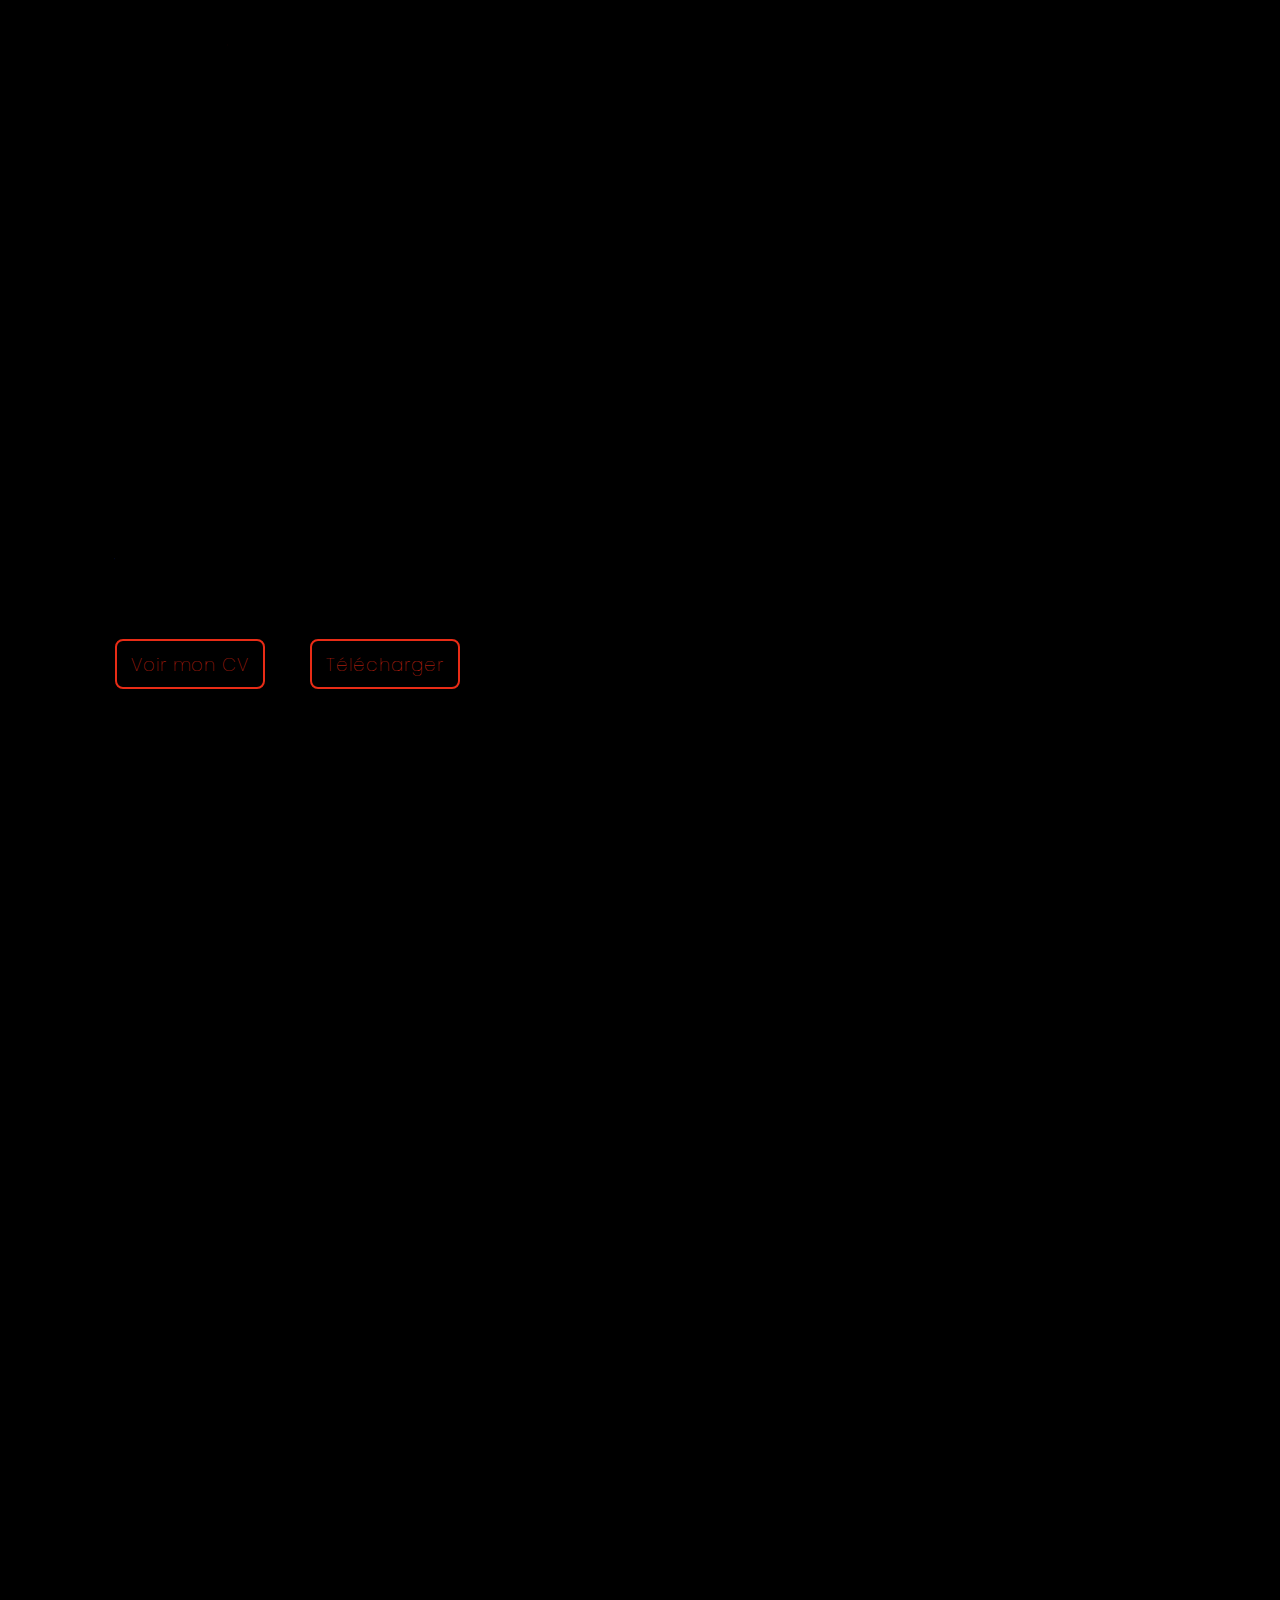
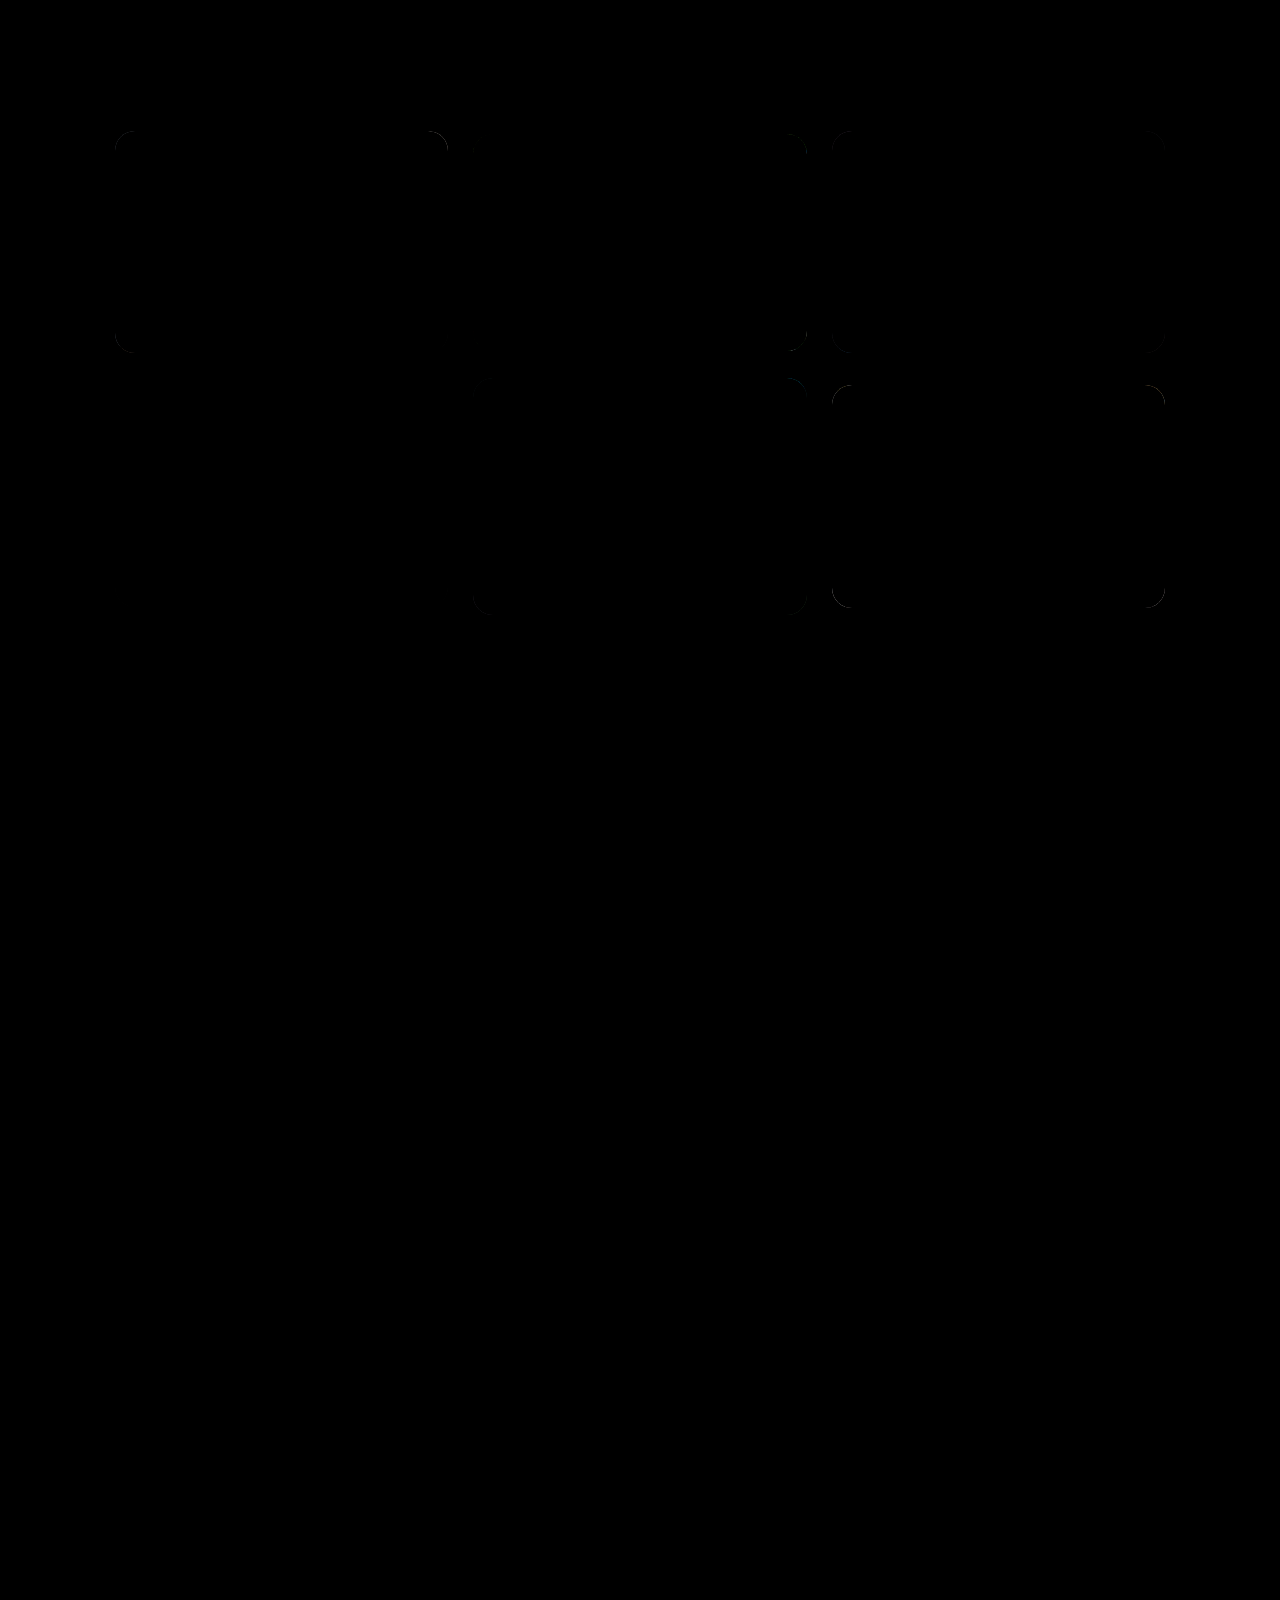
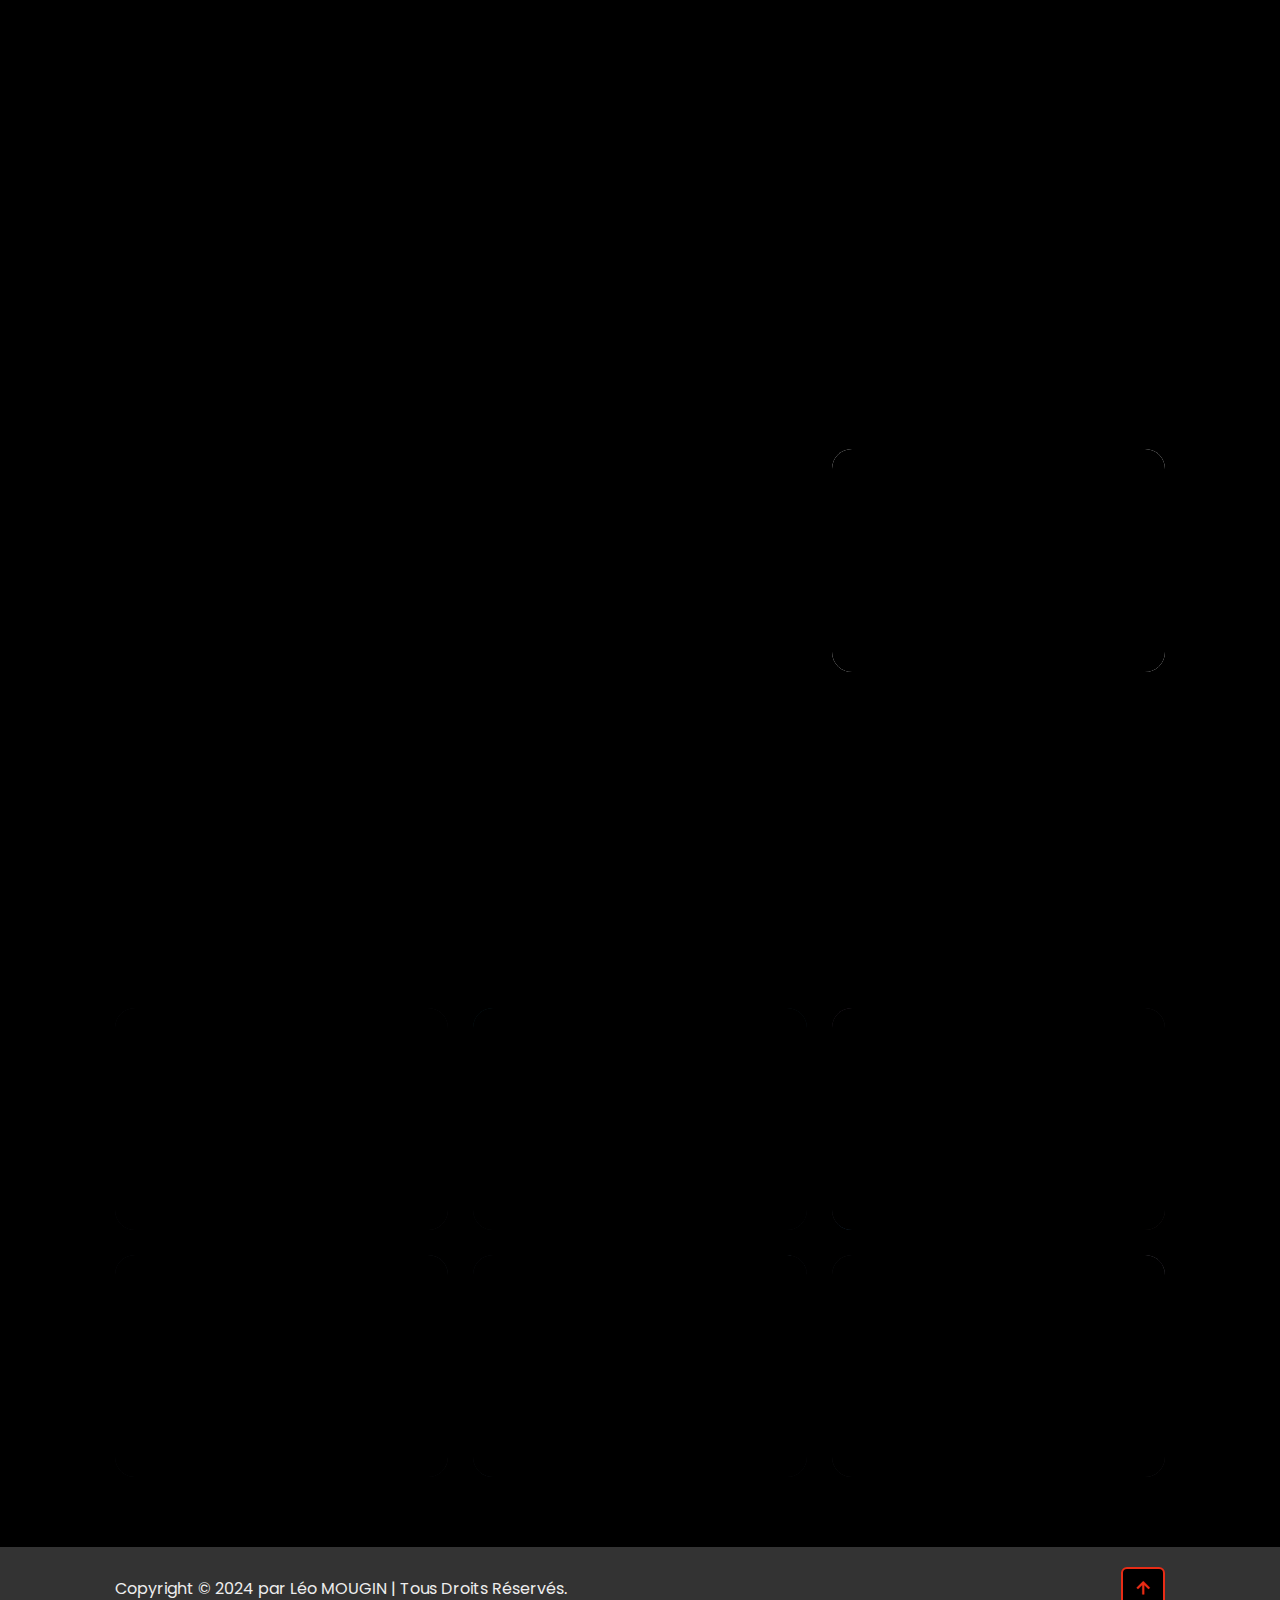
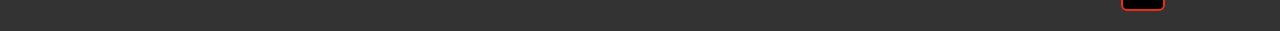
<file: index.html>
<!DOCTYPE html>
<html lang="fr">

<head>
    <meta charset="UTF-8">
    <meta http-equiv="X-UA-Compatible" content="IE=edge">
    <meta name="viewport" content="width=device-width, initial-scale=1.0">
    <title> Portfolio | Léo MOUGIN</title>
    <link href='https://unpkg.com/boxicons@2.1.4/css/boxicons.min.css' rel='stylesheet'>
    <link href="https://cdn.jsdelivr.net/npm/bootstrap@5.0.2/dist/css/bootstrap.min.css"
          rel="stylesheet" integrity="sha384-EVSTQN3/azprG1Anm3QDgpJLIm9Nao0Yz1ztcQTwFspd3yD65VohhpuuCOmLASjC" crossorigin="anonymous">
    <link rel="stylesheet" href="style.css">
</head>
<body>
    <!--header design-->
    <header class="header">
        <a href="#home" class="logo">Portfolio.<span class="animate" style="--i:1;"></span></a>
        <div class="bx bx-menu" id="menu-icon"><span class="animate" style="--i:2;"></span></div>
        <nav class="navbar">
            <a href="#home" class="active">Accueil</a>
            <a href="#about">À propos de Moi</a>
            <a href="#education">Parcours</a>
            <a href="#projet">Mes Projets</a>
            <span class="active-nav"></span>
            <span class="animate" style="--i:2;"></span>
        </nav>
    </header>
    <section class="home show-animate js-container" id="home">

        <div class="home-content">

            <h1>Hey, moi c'est <span>Léo MOUGIN</span><span class="animate" style="--i:2;"></span></h1>
            <div class="text-animate">
                <h3>- Développeur -</h3>
                <span class="animate" style="--i:3;"></span>
            </div>
            <p> J'ai hâte d'en apprendre plus à propos de la programmation, d'améliorer mes compétences et d'en découvrir
                des nouvelles dans une école et dans une entreprise qui pourront m'apporter les différentes compétences et
                l'expérience nécessaire à mon développement. Je suis très ambitieux et particulièrement enthousiaste
                à l'idée de créer et de garantir la fonctionnalité sans faille d'une application. Ma passion réside dans
                la réalisation de projets captivants et dynamiques.
                <span class="animate" style="--i:4;"></span>
            </p>

            <div class="btn-box">
                <a href="pdf/CV_LeoM_2024-2025.pdf" target="_blank" class="btn">Voir mon CV</a>
                <a href="pdf/CV_LeoM_2024-2025.pdf" download="CV_LeoM_2024-2025.pdf"  class="btn">Télécharger</a>
            </div>
        </div>

        <div class="home-sci">
            <a href="https://github.com/leomougin" target="_blank"><i class='bx bxl-github'></i></a>
            <a href="https://www.instagram.com/leomgn__?igsh=YTdmdWl6Yjl0N3Qx&utm_source=qr" target="_blank"><i class='bx bxl-instagram'></i></a>
            <a href="https://www.linkedin.com/in/l%C3%A9o-mougin/" target="_blank"><i class='bx bxl-linkedin'></i></a>
            <a href="mailto:mougin.leo@yahoo.com" target="_blank"><i class="bx bxl-telegram"></i></a>
            <span class="animate" style="--i:6;"></span>
        </div>

        <div class="home-imgHover">
        </div>
        <span class="animate home-img" style="--i:7;"></span>
    </section>
    <section class="about" id="about">
        <h2 class="heading">À propos <span>de Moi</span><span class="animate scroll" style="--i:1;"></span></h2>

        <div class="about-img">
            <img class="" src="images/moi2.jpg" alt="images Léo bg qui veut dév">
           <span class="circle-spin"></span>
            <span class="animate scroll" style="--i:2;"></span>
        </div>

        <div class="about-content">
            <h3>Développeur junior!<span class="animate scroll" style="--i:3;"></span></h3>
            <p>
                Titulaire d'un Baccalauréat STI2D SIN, je prépare un BTS SIO SLAM, et je suis passionné
                d'informatique mais surtout de programmation. En dehors du monde du code, je suis un grand de fan de
                sport. J'aime le sport et regarder la Formule 1, le Basket, le Foot, mais j'apprécie tout autant en pratiquer.
                J'ai fait du Rugby pendant plus de 12 ans, de la natation pendant 8 ans et plus récemment je fais de la
                musculation. Et dans le reste de mon temps libre j'adore conduire et le monde du jeux vidéo.

                <span class="animate scroll" style="--i:4;"></span>
            </p>
        </div>

        <h2 class="heading mt-5">Mes <span>Hobbies</span><span class="animate scroll" style="--i:3;"></span></h2>

        <div class="portfolio-container">
            <div class="portfolio-box">
                <img src="images/musique.jpg" alt="image casque de musique">
                <div class="portfolio-layer">
                    <h4>La musique</h4>
                    <p>J'aime écouter la musique pendant que je travaille, que je fais du sport, que je m'amuse ...</p>
                    <span class="focus"></span>
                </div>
                <span class="animate scroll" style="--i:3;"></span>
            </div>
            <div class="portfolio-box">

                <img src="images/sport.jpeg" alt="">
                <div class="portfolio-layer">
                    <h4>Sports</h4>
                    <p>Je pratique du sport depuis que je suis petit et j'adore aussi regarder des compétitions sportive de haut niveau.</p>
                    <span class="focus"></span>
                </div>
                <span class="animate scroll" style="--i:5;"></span>
            </div>
            <div class="portfolio-box">
                <img src="images/portfolio3.jpg" alt="">
                <div class="portfolio-layer">
                    <h4>La programmation</h4>
                    <p>Après être rentré au lycée, j'ai découvert la programmation ce qui m'a fasciner et depuis j'aspire à travailler dans ce domaine.</p>
                    <span class="focus"></span>
                </div>
                <span class="animate scroll" style="--i:3;"></span>
            </div>
            <div class="portfolio-box">
                <img src="images/automobile.jpeg" alt="2 voitures sur une piste">
                <div class="portfolio-layer">
                    <h4>L'automobile</h4>
                    <p>J'aime conduire sur route et sur piste, ainsi que regarder du sport auto.</p>
                    <span class="focus"></span>
                </div>
                <span class="animate scroll" style="--i:5;"></span>
            </div>
            <div class="portfolio-box">
                <img src="images/jeux-videos.jpg" alt="images Clavier, souris casque et manette">
                <div class="portfolio-layer">
                    <h4>Les jeux vidéos</h4>
                    <p>Je suis un amateur de jeux vidéo, plus particulière d'esport et maintenant, depuis peu je découvre la création de jeux.</p>
                    <span class="focus"></span>
                </div>
                <span class="animate scroll" style="--i:7;"></span>
            </div>
            <div class="portfolio-box">
                <img src="images/voyage.jpg" alt="images d'une carte, d'un compas, d'un appareil photo...">
                <div class="portfolio-layer">
                    <h4>Voyager</h4>
                    <p>Depuis que je suis petit grâce à mes parents, j'ai eu l'occasion de beaucoup voyager de découvrir
                        de nouveaux pays et maintenant j'aspire a en découvrir encore plus!</p>
                    <span class="focus"></span>
                </div>
                <span class="animate scroll" style="--i:7;"></span>
            </div>
        </div>
    </section>
    <section class="education" id="education">
        <h2 class="heading">Diplômes et <span>Expériences professionnelles</span><span class="animate scroll"
                style="--i:1;"></span></h2>

        <div class="education-row">
            <div class="education-column">
                <h3 class="title">Diplômes:<span class="animate scroll" style="--i:2;"></span></h3>

                <div class="education-box">
                    <div class="education-content">
                        <div class="content">
                            <div class="year"><i class='bx bxs-calendar'></i> 2023 - 2025</div>
                            <h3>BTS Services Informatiques aux Organisations - Solutions Logicielles et Applications Métier <br><span class="en-prepa">En préparation</span></h3>
                            <p>Diplôme national en préparation au lycée Louis Pergaud en alternance chez Flowbird à Besançon</p>
                        </div>
                    </div>

                    <div class="education-content">
                        <div class="content">
                            <div class="year"><i class='bx bxs-calendar'></i> 2019- 2022</div>
                            <h3>Baccalauréat Science et Technologie de l’Industrie et du Développement Durable - Systèmes Informations et Numériques</h3>
                            <p>Diplôme national obtenu au lycée Edouard Belin à Vesoul avec la mention <strong>Bien</strong> </p>
                        </div>
                    </div>

                    <span class="animate scroll" style="--i:3;"></span>

                </div>
            </div>

            <div class="education-column">
                <h3 class="title">Expériences professionnelles:<span class="animate scroll" style="--i:5;"></span></h3>

                <div class="education-box">
                    <div class="education-content">
                        <div class="content">
                            <div class="year"><i class='bx bxs-calendar'></i> Depuis Septembre 2024</div>
                            <h3>Développeur alternant - Flowbird </h3>
                            <p>Créer des outils pour faciliter le travail des équipes en interne et automatiser des tâches répétitives</p>
                        </div>
                    </div>

                    <div class="education-content">
                        <div class="content">
                            <div class="year"><i class='bx bxs-calendar'></i> 2024 - 1 mois</div>
                            <h3>Développeur Stagiaire - M Dévelopment  </h3>
                            <p>
                                Création d'API et de plugin afin d'optimiser et d'adapter certaines tâches pour des sites WordPress.
                            </p>
                        </div>
                    </div>

                    <div class="education-content">
                        <div class="content">
                            <div class="year"><i class='bx bxs-calendar'></i> 2022 | 2023 | 2024</div>
                            <h3>Surveillant de baignade Saisonnier - Vesoul Aglo</h3>
                            <p>
                                Titulaire d'un BNSSA et d'un diplôme de premier secours, mon équipe et moi devions assurer
                                la surveillance des différents bassins ainsi que réaliser des soins si nécessaire aux clients.
                            </p>
                        </div>
                    </div>

                    <div class="education-content">
                        <div class="content">
                            <div class="year"><i class='bx bxs-calendar'></i> 2018 - 1 semaine</div>
                            <h3>Stage de découverte - Informatique 70 à Vesoul</h3>
                            <p>
                                J'ai pu accompagner un professionnel lors de l'installation de différents équipements ou
                                d'un ordinateur chez un client. Et j'ai aussi pu que suivre les différentes étapes pour
                                réparer un ordinateur défectueux.
                            </p>
                        </div>
                    </div>

                    <span class="animate scroll" style="--i:6;"></span>

                </div>
            </div>
        </div>
        <div class="container">
            <h2 class="heading mt-5"><span>Certification</span><span class="animate scroll" style="--i:3;"></span></h2>

            <div class="portfolio-container m-5">
                <div class="portfolio-box">
                    <img class="rounded" src="/images/Pix.png" alt="Logo pix">
                    <div class="portfolio-layer">
                        <h4>Certification Pix</h4>
                        <a href="pdf/attestation-pix-2022.pdf" download="pdf/attestation-pix-2022.pdf">
                            <i class='bx bx-link-external'></i></a>
                    </div>
                    <span class="animate scroll" style="--i:3;"></span>
                </div>
                <div class="portfolio-box">
                    <img class="rounded" src="/images/Anssi.png" alt="Logo ANSSI">
                    <div class="portfolio-layer">
                        <h4>Certification ANSSI</h4>
                        <a href="pdf/Attestion_MOOC_ANSSI.pdf" download="pdf/Attestion_MOOC_ANSSI.pdf"><i class='bx bx-link-external'></i></a>
                        <span class="focus"></span>
                    </div>
                    <span class="animate scroll" style="--i:3;"></span>
                </div>
                <div class="portfolio-box">
                    <img class="rounded" src="/images/cnil.jpg" alt="Logo CNIL">
                    <div class="portfolio-layer">
                        <h4>Certification CNIL</h4>
                        <a href="pdf/Attestation_MOOC_CNIL.pdf" download="pdf/Attestation_MOOC_CNIL.pdf"><i class='bx bx-link-external'></i></a>
                        <span class="focus"></span>
                    </div>
                    <span class="animate scroll" style="--i:3;"></span>
                </div>
            </div>
        </div>
<!--        <div class="container ">-->
<!--            <h2 class="heading ">Veille <span>informatique</span><span class="animate scroll" style="&#45;&#45;i:3;"></span></h2>-->
<!--            <div class="fst-italic text-center">-->
<!--                <p> Contenue à venir ... </p>-->
<!--            </div>-->
<!--        </div>-->
</section>
    <section class="contact" id="projet">
        <h2 class="heading">Mes <span>Projets</span><span class="animate scroll" style="--i:1;"></span></h2>
        <div class="portfolio-container">
            <div class="portfolio-box">
                <img src="images/portfolio1.jpg" alt="">
                <div class="portfolio-layer">
                    <h4>Projet Cinéma</h4>
                    <a href="cinemaDetail.html" target="_blank"><i
                            class='bx bx-link-external'></i></a>
                    <span class="focus"></span>
                </div>
                <span class="animate scroll" style="--i:3;"></span>
            </div>
            <div class="portfolio-box">
                <img src="images/portfolio2.jpg" alt="">
                <div class="portfolio-layer">
                    <h4>Projet Sanctions</h4>
                    <!-- il faut une image du projet sanction -->
                    <a href="gauperdDetail.html" target="_blank"><i
                            class='bx bx-link-external'></i></a>
                    <span class="focus"></span>
                </div>
                <span class="animate scroll" style="--i:5;"></span>
            </div>
            <div class="portfolio-box">
                <img src="images/portfolio3.jpg" alt="">
                <div class="portfolio-layer">
                    <h4>Projet Portefolio</h4>
                    <a href="portfolioDetail.html" target="_blank"><i
                            class='bx bx-link-external'></i></a>
                    <span class="focus"></span>
                </div>
                <span class="animate scroll" style="--i:7;"></span>
            </div>
            <div class="portfolio-box">
                <img src="images/portfolio4.jpg" alt="">
                <div class="portfolio-layer">
                    <h4>Projet API Pays Europe</h4>
                    <a href="apiEuropeDetail.html" target="_blank"><i class='bx bx-link-external'></i></a>
                    <span class="focus"></span>
                </div>
                <span class="animate scroll" style="--i:3;"></span>
            </div>
            <div class="portfolio-box">
                <img src="images/portfolio5.jpg" alt="">
                <div class="portfolio-layer">
                    <h4>Projet Electron</h4>
                    <p></p>
                    <a href="electronDetail.html" target="_blank"><i class='bx bx-link-external'></i></a>
                    <span class="focus"></span>
                </div>
                <span class="animate scroll" style="--i:5;"></span>
            </div>
            <div class="portfolio-box">
                <img src="images/portfolio6.jpg" alt="">
                <div class="portfolio-layer">
                    <h4>Projet Récupération Version</h4>
                    <p></p>
                    <a href="versionDetail.html" target="_blank"><i class='bx bx-link-external'></i></a>
                    <span class="focus"></span>
                </div>
                <span class="animate scroll" style="--i:7;"></span>
            </div>
        </div>
    </section>
    <footer class="footer">
                <div class="footer-text">
            <p>Copyright &copy; 2024 par Léo MOUGIN | Tous Droits Réservés.</p>

            <span  style="--i:1;"></span>
        </div>

        <div class="footer-iconTop">
            <a href="#"><i class='bx bx-up-arrow-alt'></i></a>

            <span  style="--i:3;"></span>

        </div>
    </footer>
    <script src="script.js"></script>
</body>
</html>
</file>
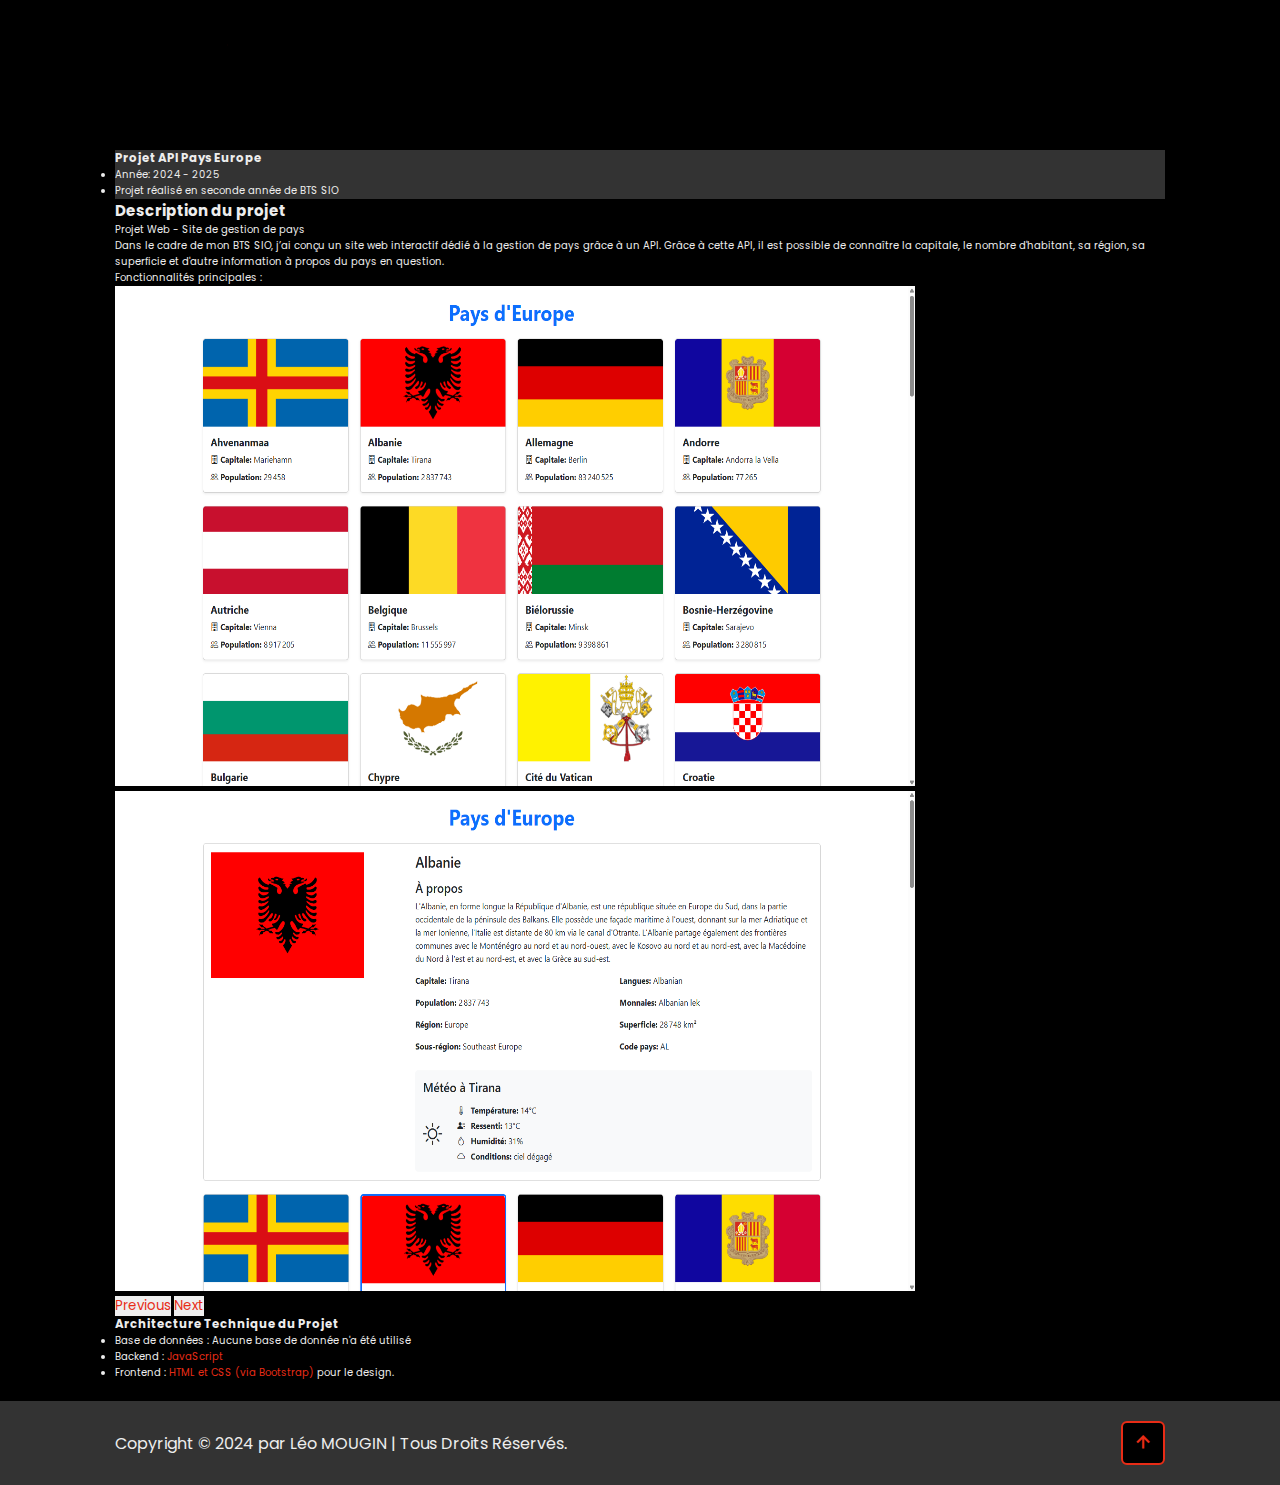
<file: apiEuropeDetail.html>
<!DOCTYPE html>
<html lang="en">
<head>
  <meta charset="utf-8">
  <meta content="width=device-width, initial-scale=1.0" name="viewport">
  <title>Détail API Pays Europe - Léo Mougin</title>
  <meta name="description" content="">
  <meta name="keywords" content="">
  <!-- Favicons -->
  <link href="" rel="icon">
  <link href='https://unpkg.com/boxicons@2.1.4/css/boxicons.min.css' rel='stylesheet'>
  <link href="https://cdn.jsdelivr.net/npm/bootstrap@5.0.2/dist/css/bootstrap.min.css"
        rel="stylesheet" integrity="sha384-EVSTQN3/azprG1Anm3QDgpJLIm9Nao0Yz1ztcQTwFspd3yD65VohhpuuCOmLASjC" crossorigin="anonymous">
  <link rel="stylesheet" href="style.css">
</head>
<body class="portfolio-details-page">
<header class="header">
  <a href="/#home" class="logo">Portfolio.<span class="animate" style="--i:1;"></span></a>
  <div class="bx bx-menu" id="menu-icon"><span class="animate" style="--i:2;"></span></div>
  <nav class="navbar">
    <a href="/#home" class="active">Accueil</a>
    <a href="/#about">À propos de Moi</a>
    <a href="/#education">Parcours</a>
    <a href="/#projet">Mes Projets</a>
    <a href="/#">Contact</a>
    <span class="active-nav"></span>
    <span class="animate" style="--i:2;"></span>
  </nav>
</header>
<a href="../index.html#projets" class="back-button d-flex align-items-center justify-content-center">
  <i class="bi bi-box-arrow-left"></i>
</a>
<main class="main">
  <!-- Portfolio Details Section -->
  <section  class="projet-details">
    <div class="container" >
      <div class="row gy-4">
        <div class="col-lg-4">
          <div class="projet-details-titre rounded p-5 mb-5">
            <h3 id="h3-details-sanction" class="fs-1">Projet API Pays Europe</h3>
            <hr class="me-5">
            <ul >
              <li>Année: 2024 - 2025</li>
              <li>Projet réalisé en seconde année de BTS SIO</li>
            </ul>
          </div>
          <div class="portfolio-description" data-aos="fade-up" data-aos-delay="300">
            <h2>Description du projet</h2>
            <p class="fw-bold">Projet Web - Site de gestion de pays</p>
            <p class="text-secondary">Dans le cadre de mon BTS SIO, j’ai conçu un site web interactif dédié à la gestion de pays grâce à un API. Grâce à cette API, il est possible de connaître la capitale, le nombre d'habitant, sa région, sa superficie et d'autre information à propos du pays en question.</p>
            <p class="fw-bold">Fonctionnalités principales :</p>
<!--            <ul class="text-secondary">-->
<!--              <li><strong>Système de comptes utilisateurs :</strong> Connexion, inscription, et gestion des sessions pour permettre aux utilisateurs de participer activement sur la plateforme.</li>-->
<!--              <li><strong>Lister les films :</strong> Possibilité de lister un film et avoir un page détails qui nous le décrit. Il sera définis par un titre, un auteur, un résumé, une date de parution ainsi qu'une note et des avis si un utilisateur en a déjà crée.</li>-->
<!--              <li><strong>Ajout d'un film :</strong> Les utilisateurs ont la possibilité d'ajouter des films, ensuite l'utilisateur peut afficher tous les films qu'il a lui même ajouté sur le site, fonctionnalité réservée aux utilisateurs connectés.</li>-->
<!--              <li><strong>Ajout et affichage d'un avis:</strong> Un utilisateur peut attribuer un avis à un élève. Et il est affiché dans la page de détails dédiée au film en concerné.</li>-->
<!--            </ul>-->
          </div>
        </div>
        <div class="col-lg-8">
          <div class="portfolio-details-slider swiper init-swiper">
            <script type="application/json" class="swiper-config">
              {
                "loop": true,
                "speed": 600,
                "autoplay": {
                  "delay": 5000
                },
                "slidesPerView": "auto",
                "pagination": {
                  "el": ".swiper-pagination",
                  "type": "bullets",
                  "clickable": true
                }
              }
            </script>
            <div id="carouselExample" class=" align-items-center carousel slide">
              <div class="carousel-inner">
                <div class="carousel-item active">
                  <img src="images/api1.png" width="800" height="500">
                </div>
                <div class="carousel-item">
                  <img src="images/api2.png" width="800" height="500">
                </div>
                <button class="carousel-control-prev" type="button" data-bs-target="#carouselExample" data-bs-slide="prev">
                  <span class="carousel-control-prev-icon" aria-hidden="true"></span>
                  <span class="visually-hidden">Previous</span>
                </button>
                <button class="carousel-control-next " type="button" data-bs-target="#carouselExample" data-bs-slide="next">
                  <span class="carousel-control-next-icon" aria-hidden="true"></span>
                  <span class="visually-hidden bg-white">Next</span>
                </button>
              </div>
            </div>
            <div class="portfolio-info mt-5" data-aos="fade-up" data-aos-delay="200">
              <h3>Architecture Technique du Projet</h3>
              <ul>
                <li>Base de données : Aucune base de donnée n'a été utilisé</li>
                <li>Backend : <span class="fw-bold souligne-bleu">JavaScript</span></li>
                <li>Frontend : <span class="fw-bold souligne-bleu">HTML et CSS (via Bootstrap)</span> pour le design.</li>
              </ul>
            </div>
          </div>
        </div>
      </div>
    </div>
  </section><!-- /Portfolio Details Section -->
</main>
<footer class="footer">
  <div class="footer-text">
    <p>Copyright &copy; 2024 par Léo MOUGIN | Tous Droits Réservés.</p>
    <span  style="--i:1;"></span>
  </div>
  <div class="footer-iconTop">
    <a href="#"><i class='bx bx-up-arrow-alt'></i></a>
    <span  style="--i:3;"></span>
  </div>
</footer>
<script src="../assets/vendor/bootstrap/js/bootstrap.bundle.min.js"></script>
<!-- Main JS File -->
<script src="script.js"></script>
</body>
</html>
</file>
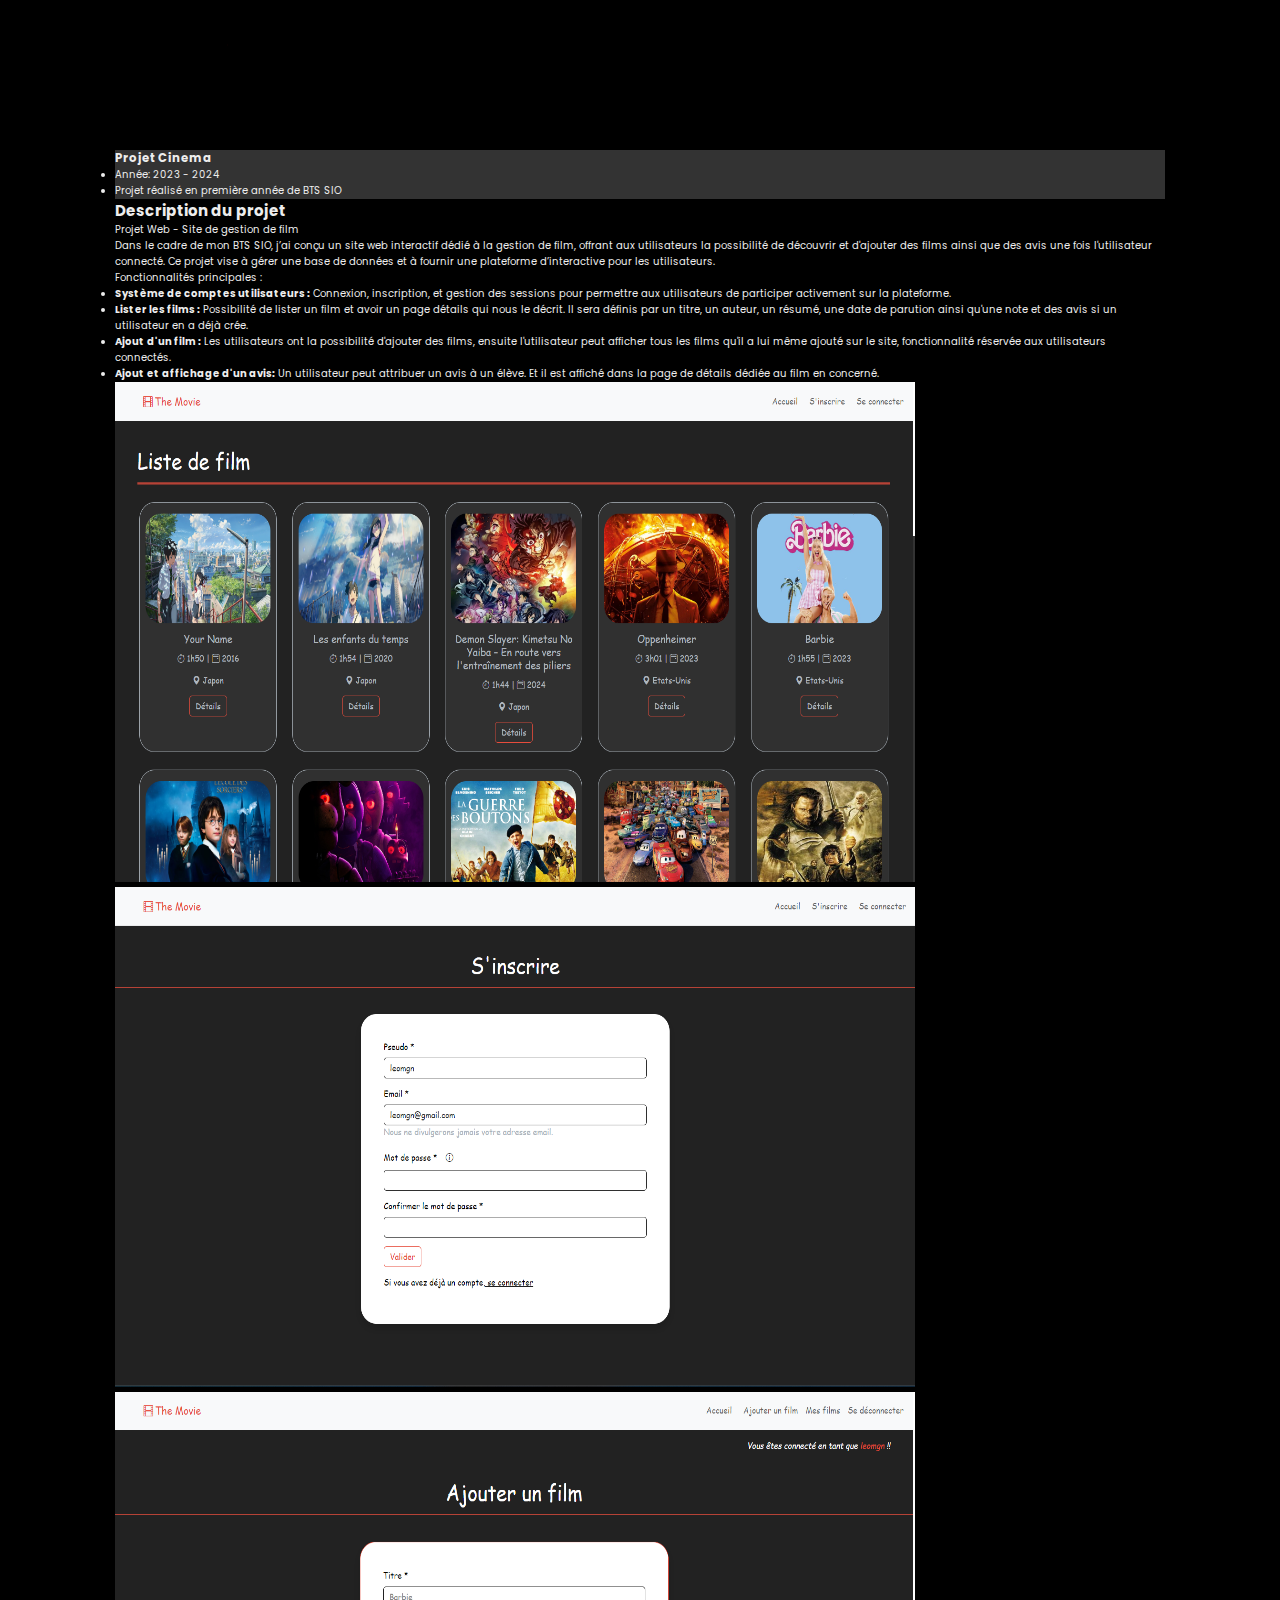
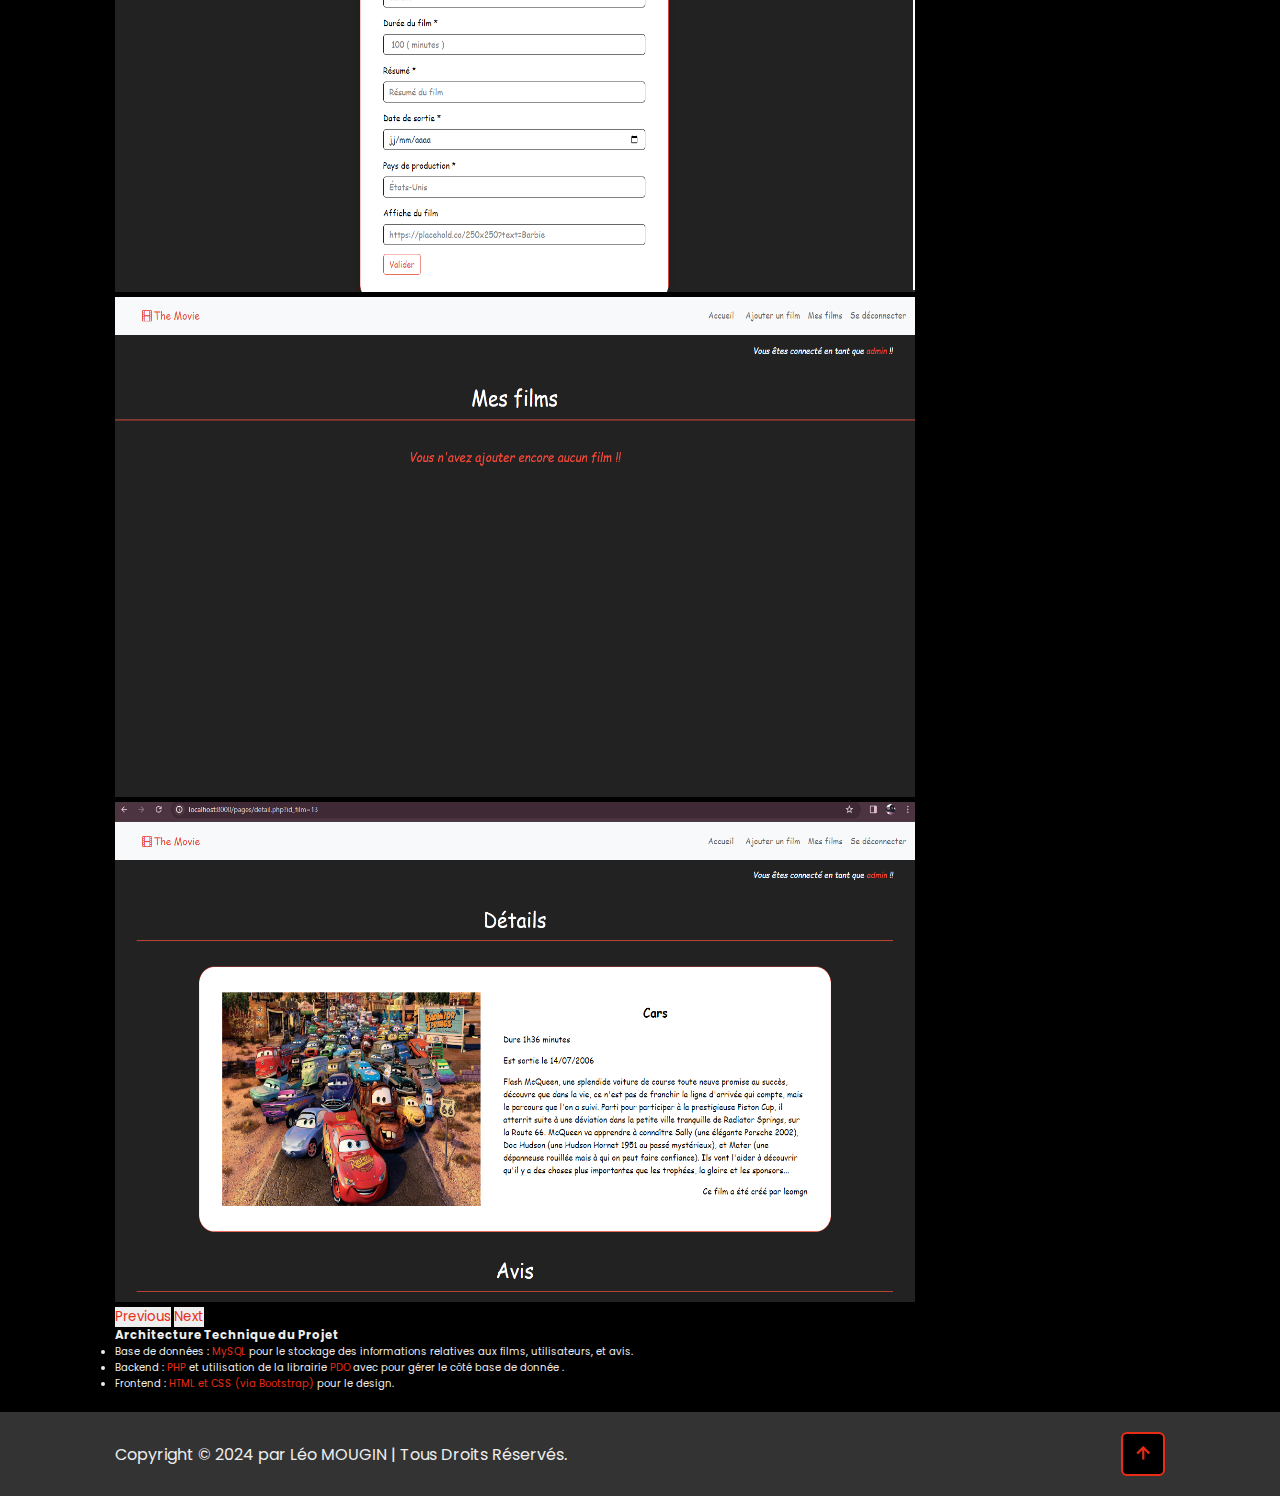
<file: cinemaDetail.html>
<!DOCTYPE html>
<html lang="en">
<head>
    <meta charset="utf-8">
    <meta content="width=device-width, initial-scale=1.0" name="viewport">
    <title>Détail Projet Cinéma - Léo Mougin</title>
    <meta name="description" content="">
    <meta name="keywords" content="">
    <!-- Favicons -->
    <link href="" rel="icon">
    <link href='https://unpkg.com/boxicons@2.1.4/css/boxicons.min.css' rel='stylesheet'>
    <link href="https://cdn.jsdelivr.net/npm/bootstrap@5.0.2/dist/css/bootstrap.min.css"
          rel="stylesheet" integrity="sha384-EVSTQN3/azprG1Anm3QDgpJLIm9Nao0Yz1ztcQTwFspd3yD65VohhpuuCOmLASjC" crossorigin="anonymous">
    <link rel="stylesheet" href="style.css">
</head>
<body class="portfolio-details-page">
<header class="header">
    <a href="/#home" class="logo">Portfolio.<span class="animate" style="--i:1;"></span></a>
    <div class="bx bx-menu" id="menu-icon"><span class="animate" style="--i:2;"></span></div>
    <nav class="navbar">
        <a href="/#home" class="active">Accueil</a>
        <a href="/#about">À propos de Moi</a>
        <a href="/#education">Parcours</a>
        <a href="/#projet">Mes Projets</a>
        <a href="/#">Contact</a>
        <span class="active-nav"></span>
        <span class="animate" style="--i:2;"></span>
    </nav>
</header>
<a href="../index.html#projets" class="back-button d-flex align-items-center justify-content-center">
    <i class="bi bi-box-arrow-left"></i>
</a>
<main class="main">
    <!-- Portfolio Details Section -->
    <section  class="projet-details">
        <div class="container" >
            <div class="row gy-4">
                <div class="col-lg-4">
                    <div class="projet-details-titre rounded p-5 mb-5">
                        <h3 id="h3-details-sanction" class="fs-1">Projet Cinema</h3>
                        <hr class="me-5">
                        <ul >
                            <li>Année: 2023 - 2024</li>
                            <li>Projet réalisé en première année de BTS SIO</li>
                        </ul>
                    </div>
                    <div class="portfolio-description" data-aos="fade-up" data-aos-delay="300">
                        <h2>Description du projet</h2>
                        <p class="fw-bold">Projet Web - Site de gestion de film</p>
                        <p class="text-secondary">Dans le cadre de mon BTS SIO, j’ai conçu un site web interactif dédié à la gestion de film, offrant aux utilisateurs la possibilité de découvrir et d'ajouter des films ainsi que des avis une fois l'utilisateur connecté. Ce projet vise à gérer une base de données et à fournir une plateforme d’interactive pour les utilisateurs.</p>
                        <p class="fw-bold">Fonctionnalités principales :</p>
                        <ul class="text-secondary">
                            <li><strong>Système de comptes utilisateurs :</strong> Connexion, inscription, et gestion des sessions pour permettre aux utilisateurs de participer activement sur la plateforme.</li>
                            <li><strong>Lister les films :</strong> Possibilité de lister un film et avoir un page détails qui nous le décrit. Il sera définis par un titre, un auteur, un résumé, une date de parution ainsi qu'une note et des avis si un utilisateur en a déjà crée.</li>
                            <li><strong>Ajout d'un film :</strong> Les utilisateurs ont la possibilité d'ajouter des films, ensuite l'utilisateur peut afficher tous les films qu'il a lui même ajouté sur le site, fonctionnalité réservée aux utilisateurs connectés.</li>
                            <li><strong>Ajout et affichage d'un avis:</strong> Un utilisateur peut attribuer un avis à un élève. Et il est affiché dans la page de détails dédiée au film en concerné.</li>
                        </ul>
                    </div>
                </div>
                <div class="col-lg-8">
                    <div class="portfolio-details-slider swiper init-swiper">
                        <script type="application/json" class="swiper-config">
                            {
                                "loop": true,
                                "speed": 600,
                                "autoplay": {
                                    "delay": 5000
                                },
                                "slidesPerView": "auto",
                                "pagination": {
                                    "el": ".swiper-pagination",
                                    "type": "bullets",
                                    "clickable": true
                                }
                            }
                        </script>
                        <div id="carouselExample" class=" align-items-center carousel slide">
                            <div class="carousel-inner">
                                <div class="carousel-item active">
                                    <img src="images/cinema1.png" width="800" height="500">
                                </div>
                                <div class="carousel-item">
                                    <img src="images/cinema2.png" width="800" height="500">
                                </div>
                                <div class="carousel-item">
                                    <img src="images/cinema3.png" width="800" height="500">
                                </div>
                                <div class="carousel-item">
                                    <img src="images/cinema4.png" width="800" height="500">
                                </div>
                                <div class="carousel-item">
                                    <img src="images/cinema5.png" width="800" height="500">
                                </div>
                                <button class="carousel-control-prev" type="button" data-bs-target="#carouselExample" data-bs-slide="prev">
                                    <span class="carousel-control-prev-icon" aria-hidden="true"></span>
                                    <span class="visually-hidden">Previous</span>
                                </button>
                                <button class="carousel-control-next " type="button" data-bs-target="#carouselExample" data-bs-slide="next">
                                    <span class="carousel-control-next-icon" aria-hidden="true"></span>
                                    <span class="visually-hidden bg-white">Next</span>
                                </button>
                            </div>
                        </div>
                        <div class="portfolio-info mt-5" data-aos="fade-up" data-aos-delay="200">
                            <h3>Architecture Technique du Projet</h3>
                            <ul>
                                <li>Base de données : <span class="fw-bold souligne-bleu">MySQL</span> pour le stockage des informations relatives aux films, utilisateurs, et avis.</li>
                                <li>Backend : <span class="fw-bold souligne-bleu">PHP</span> et utilisation de la librairie <span class="fw-bold souligne-bleu">PDO</span> avec
                                    pour gérer le côté base de donnée .</li>
                                <li>Frontend : <span class="fw-bold souligne-bleu">HTML et CSS (via Bootstrap)</span> pour le design.</li>
                            </ul>
                        </div>
                    </div>
                </div>
            </div>
        </div>
    </section><!-- /Portfolio Details Section -->
</main>
<footer class="footer">
    <div class="footer-text">
        <p>Copyright &copy; 2024 par Léo MOUGIN | Tous Droits Réservés.</p>
        <span  style="--i:1;"></span>
    </div>
    <div class="footer-iconTop">
        <a href="#"><i class='bx bx-up-arrow-alt'></i></a>
        <span  style="--i:3;"></span>
    </div>
</footer>
<script src="../assets/vendor/bootstrap/js/bootstrap.bundle.min.js"></script>
<!-- Main JS File -->
<script src="script.js"></script>
</body>
</html>
</file>
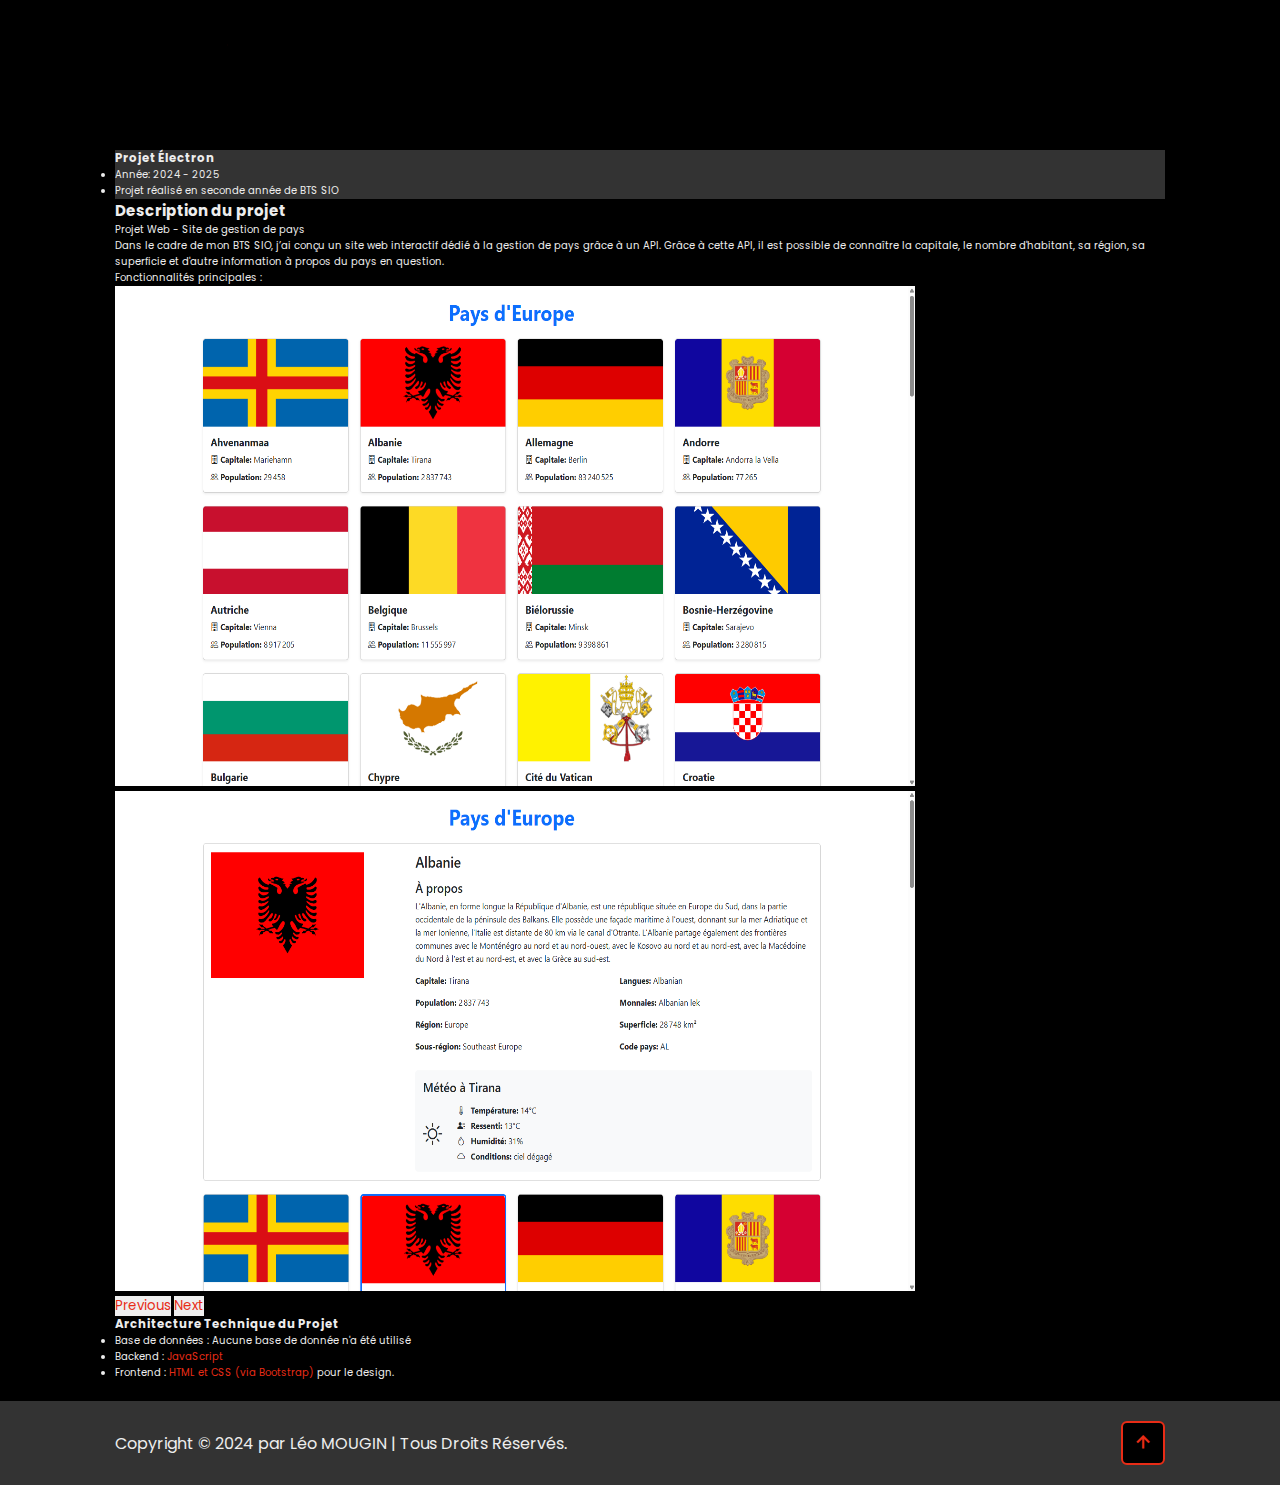
<file: electronDetail.html>
<!DOCTYPE html>
<html lang="en">
<head>
    <meta charset="utf-8">
    <meta content="width=device-width, initial-scale=1.0" name="viewport">
    <title>Détail Électron - Léo Mougin</title>
    <meta name="description" content="">
    <meta name="keywords" content="">
    <!-- Favicons -->
    <link href="" rel="icon">
    <link href='https://unpkg.com/boxicons@2.1.4/css/boxicons.min.css' rel='stylesheet'>
    <link href="https://cdn.jsdelivr.net/npm/bootstrap@5.0.2/dist/css/bootstrap.min.css"
          rel="stylesheet" integrity="sha384-EVSTQN3/azprG1Anm3QDgpJLIm9Nao0Yz1ztcQTwFspd3yD65VohhpuuCOmLASjC" crossorigin="anonymous">
    <link rel="stylesheet" href="style.css">
</head>
<body class="portfolio-details-page">
<header class="header">
    <a href="/#home" class="logo">Portfolio.<span class="animate" style="--i:1;"></span></a>
    <div class="bx bx-menu" id="menu-icon"><span class="animate" style="--i:2;"></span></div>
    <nav class="navbar">
        <a href="/#home" class="active">Accueil</a>
        <a href="/#about">À propos de Moi</a>
        <a href="/#education">Parcours</a>
        <a href="/#projet">Mes Projets</a>
        <a href="/#">Contact</a>
        <span class="active-nav"></span>
        <span class="animate" style="--i:2;"></span>
    </nav>
</header>
<a href="../index.html#projets" class="back-button d-flex align-items-center justify-content-center">
    <i class="bi bi-box-arrow-left"></i>
</a>
<main class="main">
    <!-- Portfolio Details Section -->
    <section  class="projet-details">
        <div class="container" >
            <div class="row gy-4">
                <div class="col-lg-4">
                    <div class="projet-details-titre rounded p-5 mb-5">
                        <h3 id="h3-details-sanction" class="fs-1">Projet Électron</h3>
                        <hr class="me-5">
                        <ul >
                            <li>Année: 2024 - 2025</li>
                            <li>Projet réalisé en seconde année de BTS SIO</li>
                        </ul>
                    </div>
                    <div class="portfolio-description" data-aos="fade-up" data-aos-delay="300">
                        <h2>Description du projet</h2>
                        <p class="fw-bold">Projet Web - Site de gestion de pays</p>
                        <p class="text-secondary">Dans le cadre de mon BTS SIO, j’ai conçu un site web interactif dédié à la gestion de pays grâce à un API. Grâce à cette API, il est possible de connaître la capitale, le nombre d'habitant, sa région, sa superficie et d'autre information à propos du pays en question.</p>
                        <p class="fw-bold">Fonctionnalités principales :</p>
                        <!--            <ul class="text-secondary">-->
                        <!--              <li><strong>Système de comptes utilisateurs :</strong> Connexion, inscription, et gestion des sessions pour permettre aux utilisateurs de participer activement sur la plateforme.</li>-->
                        <!--              <li><strong>Lister les films :</strong> Possibilité de lister un film et avoir un page détails qui nous le décrit. Il sera définis par un titre, un auteur, un résumé, une date de parution ainsi qu'une note et des avis si un utilisateur en a déjà crée.</li>-->
                        <!--              <li><strong>Ajout d'un film :</strong> Les utilisateurs ont la possibilité d'ajouter des films, ensuite l'utilisateur peut afficher tous les films qu'il a lui même ajouté sur le site, fonctionnalité réservée aux utilisateurs connectés.</li>-->
                        <!--              <li><strong>Ajout et affichage d'un avis:</strong> Un utilisateur peut attribuer un avis à un élève. Et il est affiché dans la page de détails dédiée au film en concerné.</li>-->
                        <!--            </ul>-->
                    </div>
                </div>
                <div class="col-lg-8">
                    <div class="portfolio-details-slider swiper init-swiper">
                        <script type="application/json" class="swiper-config">
                            {
                                "loop": true,
                                "speed": 600,
                                "autoplay": {
                                    "delay": 5000
                                },
                                "slidesPerView": "auto",
                                "pagination": {
                                    "el": ".swiper-pagination",
                                    "type": "bullets",
                                    "clickable": true
                                }
                            }
                        </script>
                        <div id="carouselExample" class=" align-items-center carousel slide">
                            <div class="carousel-inner">
                                <div class="carousel-item active">
                                    <img src="images/api1.png" width="800" height="500">
                                </div>
                                <div class="carousel-item">
                                    <img src="images/api2.png" width="800" height="500">
                                </div>
                                <button class="carousel-control-prev" type="button" data-bs-target="#carouselExample" data-bs-slide="prev">
                                    <span class="carousel-control-prev-icon" aria-hidden="true"></span>
                                    <span class="visually-hidden">Previous</span>
                                </button>
                                <button class="carousel-control-next " type="button" data-bs-target="#carouselExample" data-bs-slide="next">
                                    <span class="carousel-control-next-icon" aria-hidden="true"></span>
                                    <span class="visually-hidden bg-white">Next</span>
                                </button>
                            </div>
                        </div>
                        <div class="portfolio-info mt-5" data-aos="fade-up" data-aos-delay="200">
                            <h3>Architecture Technique du Projet</h3>
                            <ul>
                                <li>Base de données : Aucune base de donnée n'a été utilisé</li>
                                <li>Backend : <span class="fw-bold souligne-bleu">JavaScript</span></li>
                                <li>Frontend : <span class="fw-bold souligne-bleu">HTML et CSS (via Bootstrap)</span> pour le design.</li>
                            </ul>
                        </div>
                    </div>
                </div>
            </div>
        </div>
    </section><!-- /Portfolio Details Section -->
</main>
<footer class="footer">
    <div class="footer-text">
        <p>Copyright &copy; 2024 par Léo MOUGIN | Tous Droits Réservés.</p>
        <span  style="--i:1;"></span>
    </div>
    <div class="footer-iconTop">
        <a href="#"><i class='bx bx-up-arrow-alt'></i></a>
        <span  style="--i:3;"></span>
    </div>
</footer>
<script src="../assets/vendor/bootstrap/js/bootstrap.bundle.min.js"></script>
<!-- Main JS File -->
<script src="script.js"></script>
</body>
</html>
</file>
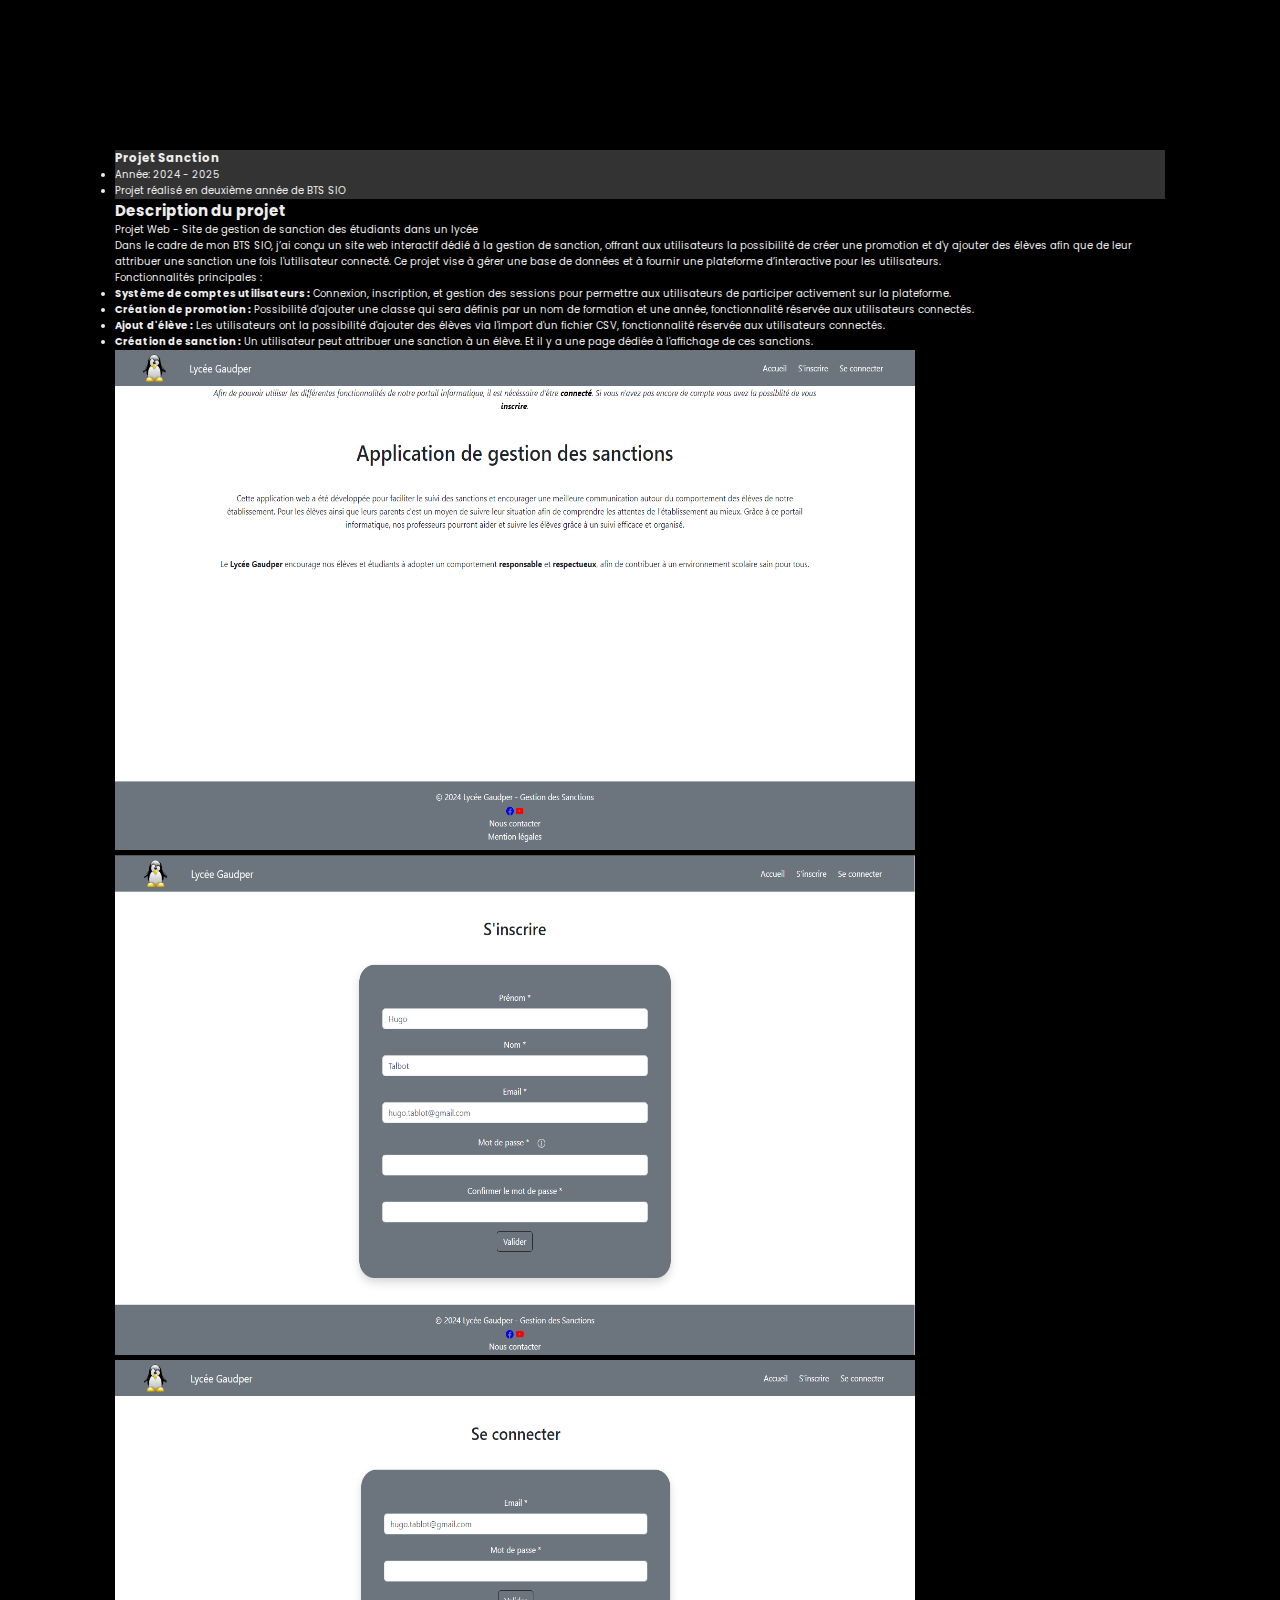
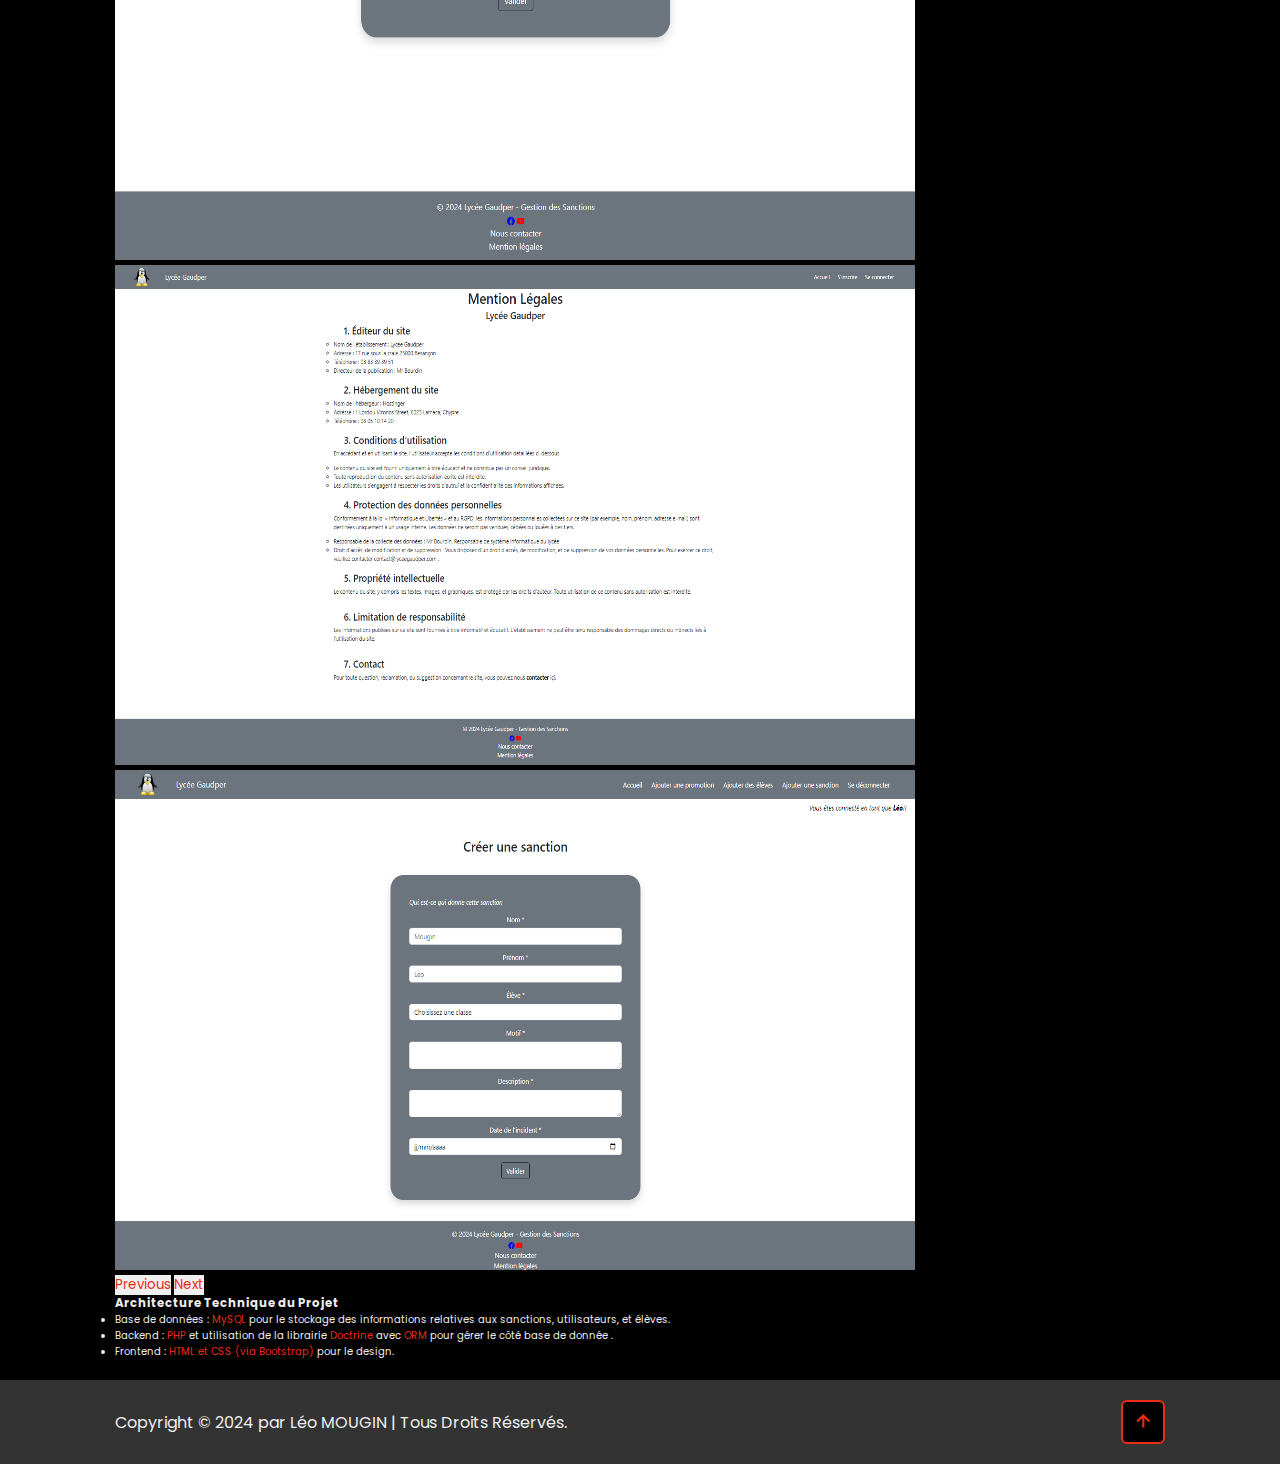
<file: gauperdDetail.html>
<!DOCTYPE html>
<html lang="en">
<head>
    <meta charset="utf-8">
    <meta content="width=device-width, initial-scale=1.0" name="viewport">
    <title>Détail Projet Gaudper - Léo Mougin</title>
    <meta name="description" content="">
    <meta name="keywords" content="">
    <!-- Favicons -->
    <link href="" rel="icon">
    <link href='https://unpkg.com/boxicons@2.1.4/css/boxicons.min.css' rel='stylesheet'>
    <link href="https://cdn.jsdelivr.net/npm/bootstrap@5.0.2/dist/css/bootstrap.min.css"
          rel="stylesheet" integrity="sha384-EVSTQN3/azprG1Anm3QDgpJLIm9Nao0Yz1ztcQTwFspd3yD65VohhpuuCOmLASjC" crossorigin="anonymous">
    <link rel="stylesheet" href="style.css">
</head>
<body class="portfolio-details-page">
<header class="header">
    <a href="/#home" class="logo">Portfolio.<span class="animate" style="--i:1;"></span></a>
    <div class="bx bx-menu" id="menu-icon"><span class="animate" style="--i:2;"></span></div>
    <nav class="navbar">
        <a href="/#home" class="active">Accueil</a>
        <a href="/#about">À propos de Moi</a>
        <a href="/#education">Parcours</a>
        <a href="/#projet">Mes Projets</a>
        <a href="/#">Contact</a>
        <span class="active-nav"></span>
        <span class="animate" style="--i:2;"></span>
    </nav>
</header>
<a href="../index.html#projets" class="back-button d-flex align-items-center justify-content-center">
    <i class="bi bi-box-arrow-left"></i>
</a>
<main class="main">
    <!-- Portfolio Details Section -->
    <section  class="projet-details">
        <div class="container" >
            <div class="row gy-4">
                <div class="col-lg-4">
                    <div class="projet-details-titre rounded p-5 mb-5">
                        <h3 id="h3-details-sanction" class="fs-1">Projet Sanction</h3>
                        <hr class="me-5">
                        <ul >
                            <li>Année: 2024 - 2025</li>
                            <li>Projet réalisé en deuxième année de BTS SIO</li>
                        </ul>
                    </div>
                    <div class="portfolio-description" data-aos="fade-up" data-aos-delay="300">
                        <h2>Description du projet</h2>
                        <p class="fw-bold">Projet Web - Site de gestion de sanction des étudiants dans un lycée</p>
                        <p class="text-secondary">Dans le cadre de mon BTS SIO, j’ai conçu un site web interactif dédié à la gestion de sanction, offrant aux utilisateurs la possibilité de créer une promotion et d'y ajouter des élèves afin que de
                            leur attribuer une sanction une fois l'utilisateur connecté. Ce projet vise à gérer une base de données et à fournir une plateforme d’interactive pour les utilisateurs.</p>
                        <p class="fw-bold">Fonctionnalités principales :</p>
                        <ul class="text-secondary">
                            <li><strong>Système de comptes utilisateurs :</strong> Connexion, inscription, et gestion des sessions pour permettre aux utilisateurs de participer activement sur la plateforme.</li>
                            <li><strong>Création de promotion :</strong> Possibilité d'ajouter une classe qui sera définis par un nom de formation et une année, fonctionnalité réservée aux utilisateurs connectés.</li>
                            <li><strong>Ajout d'élève :</strong> Les utilisateurs ont la possibilité d'ajouter des élèves via l'import d'un fichier CSV, fonctionnalité réservée aux utilisateurs connectés.</li>
                            <li><strong>Création de sanction :</strong> Un utilisateur peut attribuer une sanction à un élève. Et il y a une page dédiée à l'affichage de ces sanctions.</li>
                        </ul>
                    </div>
                </div>
                <div class="col-lg-8">
                    <div class="portfolio-details-slider swiper init-swiper">
                        <script type="application/json" class="swiper-config">
                            {
                                "loop": true,
                                "speed": 600,
                                "autoplay": {
                                    "delay": 5000
                                },
                                "slidesPerView": "auto",
                                "pagination": {
                                    "el": ".swiper-pagination",
                                    "type": "bullets",
                                    "clickable": true
                                }
                            }
                        </script>
                        <div id="carouselExample" class=" align-items-center carousel slide">
                            <div class="carousel-inner">
                                <div class="carousel-item active">
                                    <img src="images/gaudper1.png" width="800" height="500" alt="">
                                </div>
                                <div class="carousel-item">
                                    <img src="images/gaudper2.png" width="800" height="500" alt="">
                                </div>
                                <div class="carousel-item">
                                    <img src="images/gaudper3.png" width="800" height="500" alt="">
                                </div>
                                <div class="carousel-item">
                                    <img src="images/gaudper4.png" width="800" height="500" alt="">
                                </div>
                                <div class="carousel-item">
                                    <img src="images/gaudper5.png" width="800" height="500" alt="">
                                </div>
                                <button class="carousel-control-prev" type="button" data-bs-target="#carouselExample" data-bs-slide="prev">
                                    <span class="carousel-control-prev-icon" aria-hidden="true"></span>
                                    <span class="visually-hidden">Previous</span>
                                </button>
                                <button class="carousel-control-next " type="button" data-bs-target="#carouselExample" data-bs-slide="next">
                                    <span class="carousel-control-next-icon" aria-hidden="true"></span>
                                    <span class="visually-hidden bg-white">Next</span>
                                </button>
                            </div>
                        </div>
                        <div class="portfolio-info mt-5" data-aos="fade-up" data-aos-delay="200">
                            <h3>Architecture Technique du Projet</h3>
                            <ul>
                                <li>Base de données : <span class="fw-bold souligne-bleu">MySQL</span> pour le stockage des informations relatives aux sanctions, utilisateurs, et élèves.</li>
                                <li>Backend : <span class="fw-bold souligne-bleu">PHP</span> et utilisation de la librairie <span class="fw-bold souligne-bleu">Doctrine</span> avec
                                    <span class="fw-bold souligne-bleu">ORM</span> pour gérer le côté base de donnée .</li>
                                <li>Frontend : <span class="fw-bold souligne-bleu">HTML et CSS (via Bootstrap)</span> pour le design.</li>
                            </ul>
                        </div>
                    </div>
                </div>
            </div>
        </div>
    </section><!-- /Portfolio Details Section -->
</main>
<footer class="footer">
    <div class="footer-text">
        <p>Copyright &copy; 2024 par Léo MOUGIN | Tous Droits Réservés.</p>
        <span  style="--i:1;"></span>
    </div>
    <div class="footer-iconTop">
        <a href="#"><i class='bx bx-up-arrow-alt'></i></a>
        <span  style="--i:3;"></span>
    </div>
</footer>
<script src="../assets/vendor/bootstrap/js/bootstrap.bundle.min.js"></script>
<!-- Main JS File -->
<script src="script.js"></script>
</body>
</html>
</file>
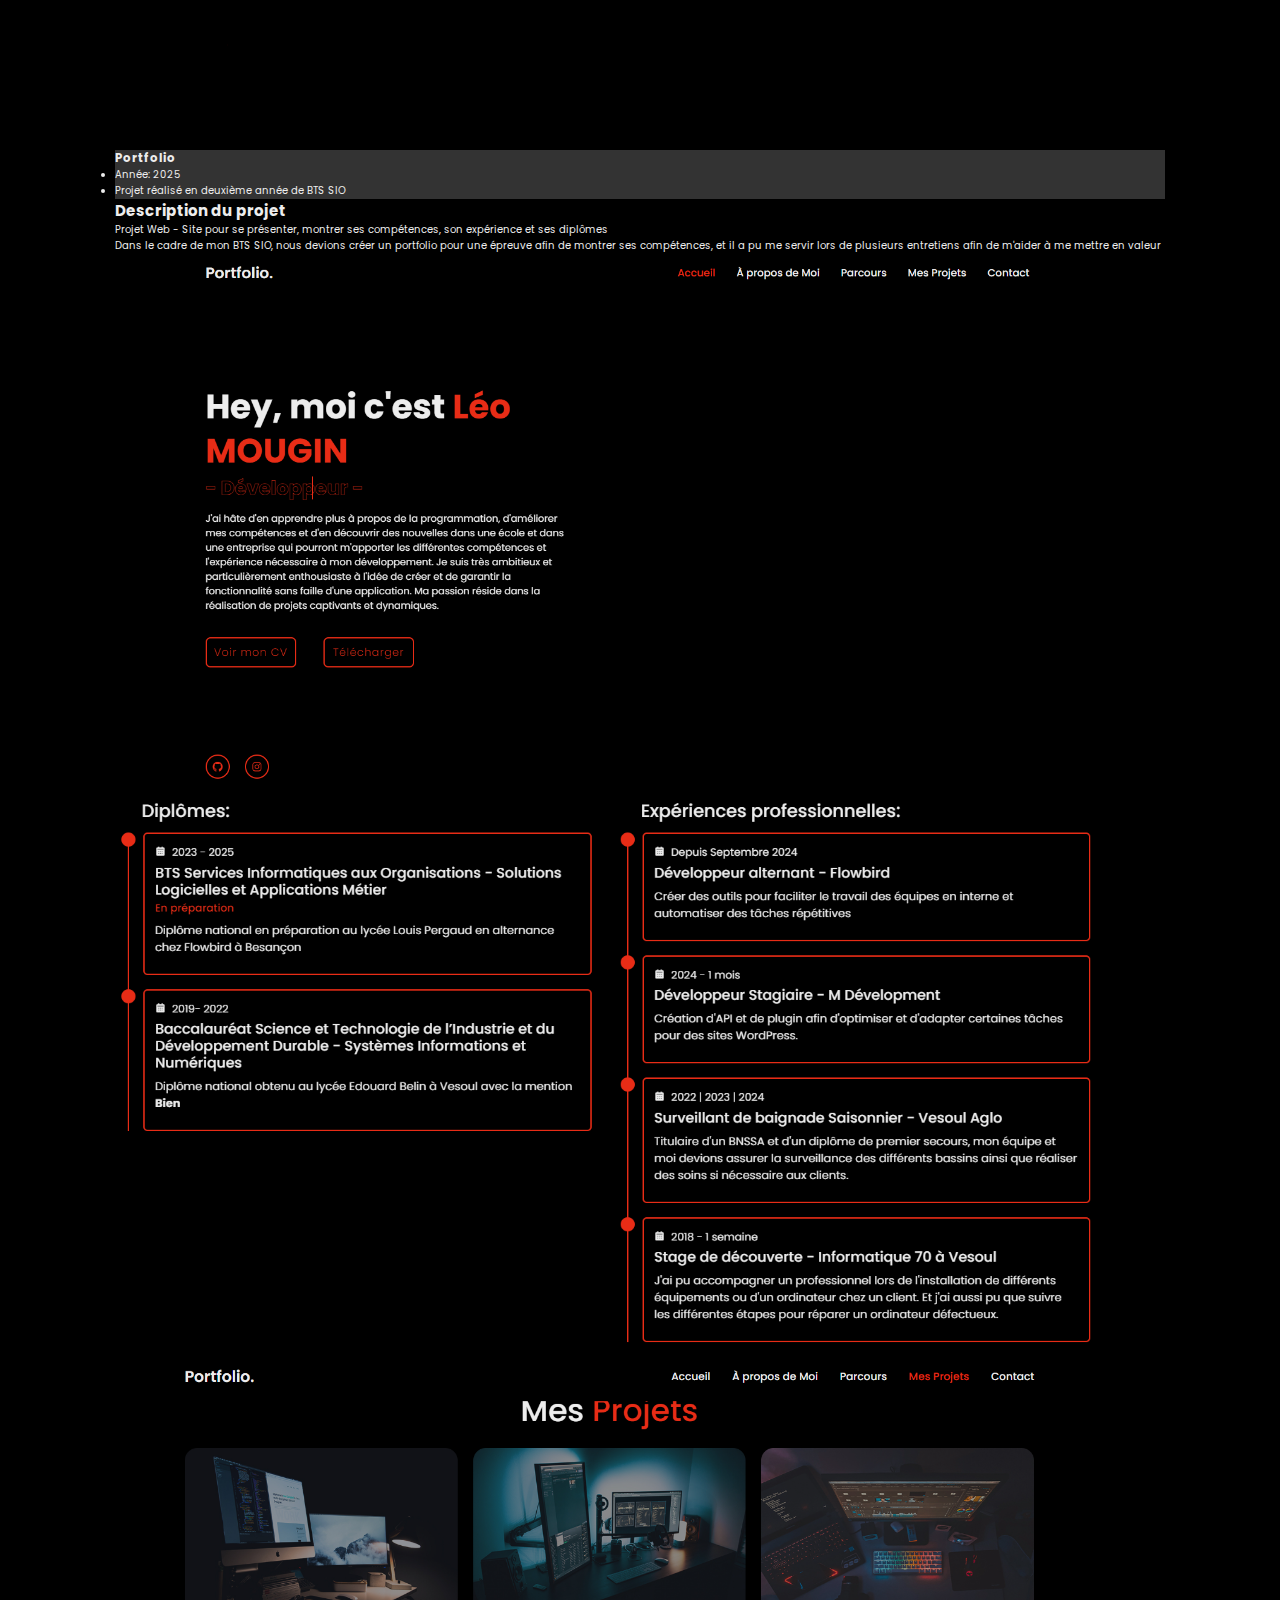
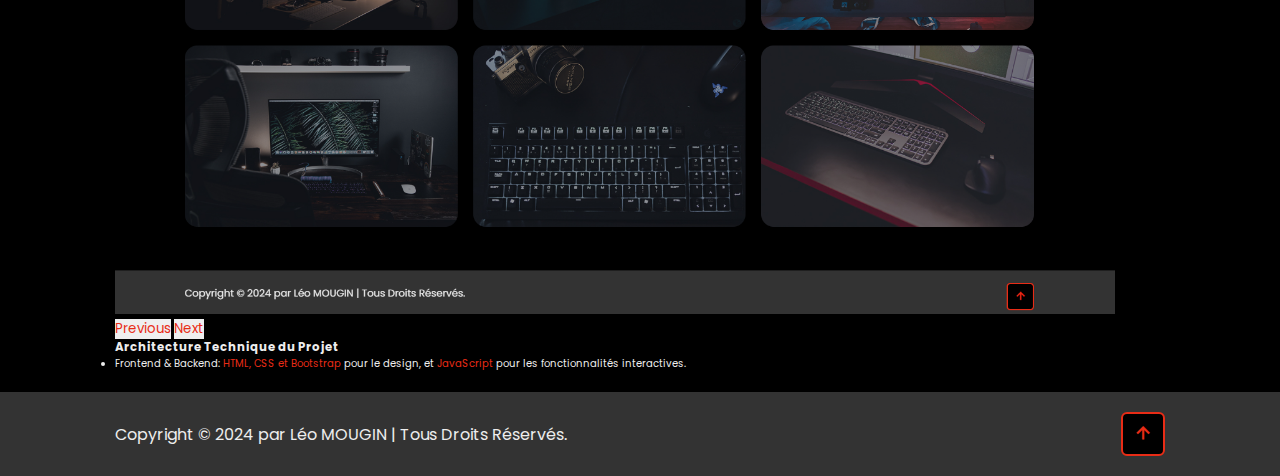
<file: portfolioDetail.html>
<!DOCTYPE html>
<html lang="en">
<head>
    <meta charset="utf-8">
    <meta content="width=device-width, initial-scale=1.0" name="viewport">
    <title>Détail projet Gaudper - Léo Mougin</title>
    <meta name="description" content="">
    <meta name="keywords" content="">
    <!-- Favicons -->
    <link href="" rel="icon">
    <link href='https://unpkg.com/boxicons@2.1.4/css/boxicons.min.css' rel='stylesheet'>
    <link href="https://cdn.jsdelivr.net/npm/bootstrap@5.0.2/dist/css/bootstrap.min.css"
          rel="stylesheet" integrity="sha384-EVSTQN3/azprG1Anm3QDgpJLIm9Nao0Yz1ztcQTwFspd3yD65VohhpuuCOmLASjC" crossorigin="anonymous">
    <link rel="stylesheet" href="style.css">
</head>
<body class="portfolio-details-page">
<header class="header">
    <a href="/#home" class="logo">Portfolio.<span class="animate" style="--i:1;"></span></a>
    <div class="bx bx-menu" id="menu-icon"><span class="animate" style="--i:2;"></span></div>
    <nav class="navbar">
        <a href="/#home" class="active">Accueil</a>
        <a href="/#about">À propos de Moi</a>
        <a href="/#education">Parcours</a>
        <a href="/#projet">Mes Projets</a>
        <a href="/#">Contact</a>
        <span class="active-nav"></span>
        <span class="animate" style="--i:2;"></span>
    </nav>
</header>
<a href="../index.html#projets" class="back-button d-flex align-items-center justify-content-center">
    <i class="bi bi-box-arrow-left"></i>
</a>
<main class="main">
    <!-- Portfolio Details Section -->
    <section  class="projet-details">
        <div class="container" >
            <div class="row gy-4">
                <div class="col-lg-4">
                    <div class="projet-details-titre rounded p-5 mb-5">
                        <h3 id="h3-details-sanction" class="fs-1">Portfolio</h3>
                        <hr class="me-5">
                        <ul >
                            <li>Année: 2025</li>
                            <li>Projet réalisé en deuxième année de BTS SIO</li>
                        </ul>
                    </div>
                    <div class="portfolio-description" data-aos="fade-up" data-aos-delay="300">
                        <h2>Description du projet</h2>
                        <p class="fw-bold">Projet Web - Site pour se présenter, montrer ses compétences, son expérience et ses diplômes</p>
                        <p class="text-secondary">Dans le cadre de mon BTS SIO, nous devions créer un portfolio pour une épreuve afin de montrer ses compétences, et il a pu me servir lors de plusieurs entretiens
                            afin de m'aider à me mettre en valeur</p>
                    </div>
                </div>
                <div class="col-lg-8">
                    <div class="portfolio-details-slider swiper init-swiper">
                        <script type="application/json" class="swiper-config">
                            {
                                "loop": true,
                                "speed": 600,
                                "autoplay": {
                                    "delay": 5000
                                },
                                "slidesPerView": "auto",
                                "pagination": {
                                    "el": ".swiper-pagination",
                                    "type": "bullets",
                                    "clickable": true
                                }
                            }
                        </script>
                        <div id="carouselExample" class=" align-items-center carousel slide">
                            <div class="carousel-inner">
                                <div class="carousel-item active">
                                    <img src="images/portfolio1.png" width="1000" alt="">
                                </div>
                                <div class="carousel-item">
                                    <img src="images/portfolio2.png" width="1000" alt="">
                                </div>
                                <div class="carousel-item">
                                    <img src="images/portfolio3.png" width="1000" alt="">
                                </div>
                                <button class="carousel-control-prev" type="button" data-bs-target="#carouselExample" data-bs-slide="prev">
                                    <span class="carousel-control-prev-icon" aria-hidden="true"></span>
                                    <span class="visually-hidden">Previous</span>
                                </button>
                                <button class="carousel-control-next " type="button" data-bs-target="#carouselExample" data-bs-slide="next">
                                    <span class="carousel-control-next-icon" aria-hidden="true"></span>
                                    <span class="visually-hidden bg-white">Next</span>
                                </button>
                            </div>
                        </div>
                        <div class="portfolio-info mt-5" data-aos="fade-up" data-aos-delay="200">
                            <h3>Architecture Technique du Projet</h3>
                            <ul>
                                <li>Frontend & Backend: <span class="fw-bold souligne-bleu">HTML, CSS et Bootstrap</span> pour le design, et <span class="fw-bold souligne-bleu">JavaScript</span> pour les fonctionnalités interactives.</li>
                            </ul>
                        </div>
                    </div>
                </div>
            </div>
        </div>
    </section><!-- /Portfolio Details Section -->
</main>
<footer class="footer">
    <div class="footer-text">
        <p>Copyright &copy; 2024 par Léo MOUGIN | Tous Droits Réservés.</p>
        <span  style="--i:1;"></span>
    </div>
    <div class="footer-iconTop">
        <a href="#"><i class='bx bx-up-arrow-alt'></i></a>
        <span  style="--i:3;"></span>
    </div>
</footer>

<!-- Main JS File -->
<script src="../assets/vendor/bootstrap/js/bootstrap.bundle.min.js"></script>
<script src="script.js"></script>
</body>
</html>
</file>
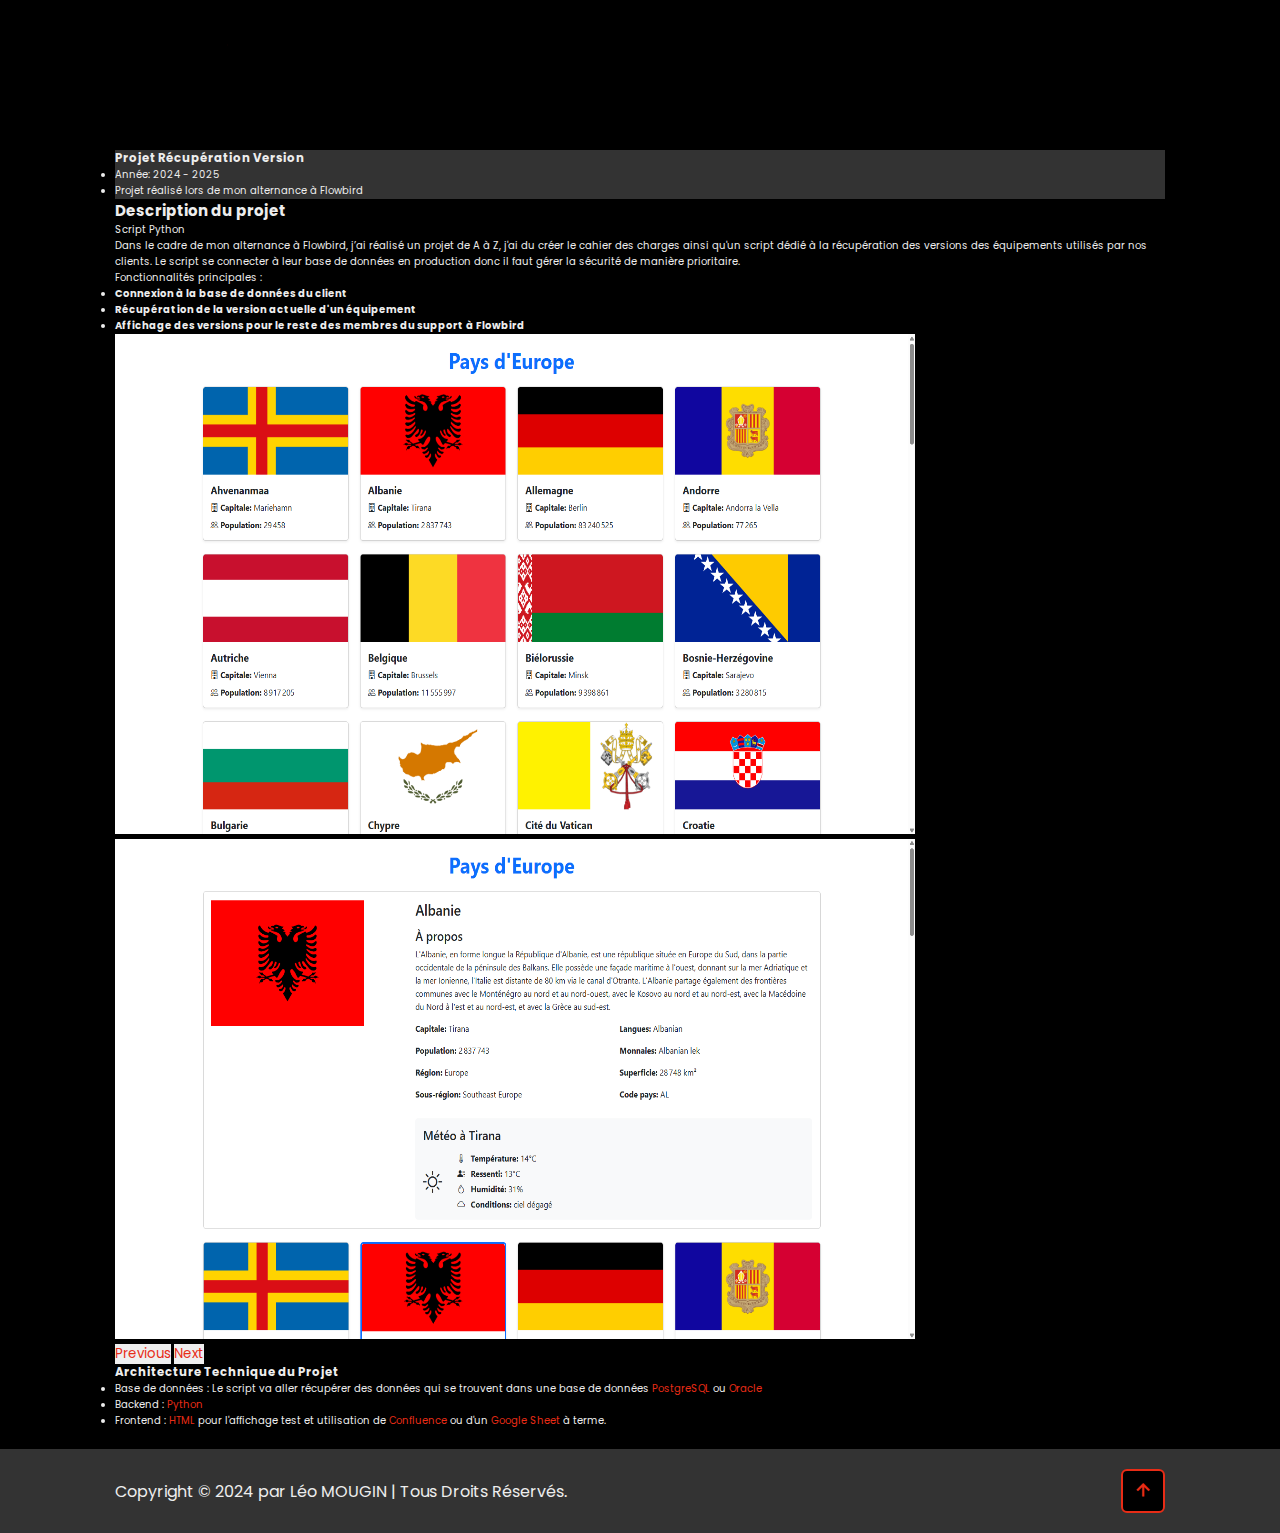
<file: versionDetail.html>
<!DOCTYPE html>
<html lang="en">
<head>
    <meta charset="utf-8">
    <meta content="width=device-width, initial-scale=1.0" name="viewport">
    <title>Détail Récupération Version - Léo Mougin</title>
    <meta name="description" content="">
    <meta name="keywords" content="">
    <!-- Favicons -->
    <link href="" rel="icon">
    <link href='https://unpkg.com/boxicons@2.1.4/css/boxicons.min.css' rel='stylesheet'>
    <link href="https://cdn.jsdelivr.net/npm/bootstrap@5.0.2/dist/css/bootstrap.min.css"
          rel="stylesheet" integrity="sha384-EVSTQN3/azprG1Anm3QDgpJLIm9Nao0Yz1ztcQTwFspd3yD65VohhpuuCOmLASjC" crossorigin="anonymous">
    <link rel="stylesheet" href="style.css">
</head>
<body class="portfolio-details-page">
<header class="header">
    <a href="/#home" class="logo">Portfolio.<span class="animate" style="--i:1;"></span></a>
    <div class="bx bx-menu" id="menu-icon"><span class="animate" style="--i:2;"></span></div>
    <nav class="navbar">
        <a href="/#home" class="active">Accueil</a>
        <a href="/#about">À propos de Moi</a>
        <a href="/#education">Parcours</a>
        <a href="/#projet">Mes Projets</a>
        <a href="/#">Contact</a>
        <span class="active-nav"></span>
        <span class="animate" style="--i:2;"></span>
    </nav>
</header>
<a href="../index.html#projets" class="back-button d-flex align-items-center justify-content-center">
    <i class="bi bi-box-arrow-left"></i>
</a>
<main class="main">
    <!-- Portfolio Details Section -->
    <section  class="projet-details">
        <div class="container" >
            <div class="row gy-4">
                <div class="col-lg-4">
                    <div class="projet-details-titre rounded p-5 mb-5">
                        <h3 id="h3-details-sanction" class="fs-1">Projet Récupération Version</h3>
                        <hr class="me-5">
                        <ul >
                            <li>Année: 2024 - 2025</li>
                            <li>Projet réalisé lors de mon alternance à Flowbird</li>
                        </ul>
                    </div>
                    <div class="portfolio-description" data-aos="fade-up" data-aos-delay="300">
                        <h2>Description du projet</h2>
                        <p class="fw-bold">Script Python </p>
                        <p class="text-secondary">Dans le cadre de mon alternance à Flowbird, j’ai réalisé un projet de A à Z, j'ai du créer le cahier des charges ainsi qu'un script dédié à la récupération des versions
                            des équipements utilisés par nos clients. Le script se connecter à leur base de données en production donc il faut gérer la sécurité de manière prioritaire. </p>
                        <p class="fw-bold">Fonctionnalités principales :</p>
                            <ul class="text-secondary">
                                <li><strong>Connexion à la base de données du client</strong></li>
                                <li><strong>Récupération de la version actuelle d'un équipement</strong></li>
                                <li><strong>Affichage des versions pour le reste des membres du support à Flowbird</strong></li>
                            </ul>
                    </div>
                </div>
                <div class="col-lg-8">
                    <div class="portfolio-details-slider swiper init-swiper">
                        <script type="application/json" class="swiper-config">
                            {
                                "loop": true,
                                "speed": 600,
                                "autoplay": {
                                    "delay": 5000
                                },
                                "slidesPerView": "auto",
                                "pagination": {
                                    "el": ".swiper-pagination",
                                    "type": "bullets",
                                    "clickable": true
                                }
                            }
                        </script>
                        <div id="carouselExample" class=" align-items-center carousel slide">
                            <div class="carousel-inner">
                                <div class="carousel-item active">
                                    <img src="images/api1.png" width="800" height="500">
                                </div>
                                <div class="carousel-item">
                                    <img src="images/api2.png" width="800" height="500">
                                </div>
                                <button class="carousel-control-prev" type="button" data-bs-target="#carouselExample" data-bs-slide="prev">
                                    <span class="carousel-control-prev-icon" aria-hidden="true"></span>
                                    <span class="visually-hidden">Previous</span>
                                </button>
                                <button class="carousel-control-next " type="button" data-bs-target="#carouselExample" data-bs-slide="next">
                                    <span class="carousel-control-next-icon" aria-hidden="true"></span>
                                    <span class="visually-hidden bg-white">Next</span>
                                </button>
                            </div>
                        </div>
                        <div class="portfolio-info mt-5" data-aos="fade-up" data-aos-delay="200">
                            <h3>Architecture Technique du Projet</h3>
                            <ul>
                                <li>Base de données : Le script va aller récupérer des données qui se trouvent dans une base de données <span class="fw-bold souligne-bleu">PostgreSQL</span>
                                    ou <span class="fw-bold souligne-bleu">Oracle</span></li>
                                <li>Backend : <span class="fw-bold souligne-bleu">Python</span></li>
                                <li>Frontend : <span class="fw-bold souligne-bleu">HTML</span> pour l'affichage test et utilisation de <span class="fw-bold souligne-bleu">Confluence </span>
                                    ou d'un <span class="fw-bold souligne-bleu">Google Sheet</span> à terme.</li>
                            </ul>
                        </div>
                    </div>
                </div>
            </div>
        </div>
    </section><!-- /Portfolio Details Section -->
</main>
<footer class="footer">
    <div class="footer-text">
        <p>Copyright &copy; 2024 par Léo MOUGIN | Tous Droits Réservés.</p>
        <span  style="--i:1;"></span>
    </div>
    <div class="footer-iconTop">
        <a href="#"><i class='bx bx-up-arrow-alt'></i></a>
        <span  style="--i:3;"></span>
    </div>
</footer>
<script src="../assets/vendor/bootstrap/js/bootstrap.bundle.min.js"></script>
<!-- Main JS File -->
<script src="script.js"></script>
</body>
</html>
</file>
<file: style.css>
@import url('https://fonts.googleapis.com/css2?family=Poppins:wght@300;400;500;600;700;800;900&display=swap');

*{
    margin: 0;
    padding: 0;
    box-sizing: border-box;
    text-decoration: none !important;
    border: none;
    outline: none;
    scroll-behavior: smooth;
    font-family: 'Poppins', sans-serif;
}

:root {
    --bg-color: #000;
    --second-bg-color: #333;
    --text-color: #ededed;
    --main-color: #E82C16;
}

html {
    font-size: 62.5%;
    overflow-x: hidden;
}

body {
    background: var(--bg-color);
    color: var(--text-color);
}
.projet-details
{
    margin-top:50px
}
.projet-details-titre
{
    background:#333 ;
}
.en-prepa{
    font-size:75%;
}

.header {
    position: fixed;
    top:0;
    left: 0;
    width: 100%;
    padding: 2rem 9%;
    background: black;
    display: flex;
    justify-content: space-between;
    align-items: center;
    z-index: 100;
    transition: .3s;
}

.header.sticky {
    background: var(--bg-color);
}

.logo {
    position: relative;
    font-size: 2.5rem;
    color: var(--text-color);
    font-weight: 600;
}

.logo:hover,
.logo.active {
    color: var(--main-color);
    transition: .3s;
}

.navbar {
    position: relative;
}

.navbar a {
    font-size: 1.7rem;
    color: var(--text-color);
    font-weight: 500;
    margin-left: 3.5rem;
    transition: .3s;
}

.navbar a:hover,
.navbar a.active {
    color: var(--main-color);
}

#menu-icon {
    position: relative;
    font-size: 3.6rem;
    color: var(--text-color);
    cursor: pointer;
    display: none;
}

section {
    min-height: 100vh;
    padding: 10rem 9% 2rem;
}

.home {
    display: flex;
    align-items: center;
    padding: 0 9%;
    background: url("images/moi.png") no-repeat;
    background-size: cover;
    background-position: center;
}

.home-content {
    max-width: 60rem;
    z-index: 99;
}

.home-content h1 {
    position: relative;
    display: inline-block;
    font-size: 5.6rem;
    font-weight: 700;
    line-height: 1.3;
}

.home-content h1 span {
    color: var(--main-color);
}

.home-content .text-animate {
    position: relative;
    width: 26.5rem;
}

.home-content .text-animate h3 {
    font-size: 3.2rem;
    font-weight: 700;
    color: transparent;
    -webkit-text-stroke: .7px var(--main-color);
    background-image: linear-gradient(var(--main-color),var(--main-color));
    background-repeat: no-repeat;
    -webkit-background-clip: text;
    background-position: -33rem 0;
}

.home.show-animate .home-content .text-animate h3 {
    animation: homeBgText 6s linear infinite;
    animation-delay: 2s;
}

.home-content .text-animate h3::before {
    content: '';
    position: absolute;
    top: 0;
    left: 0;
    width: 0;
    height: 100%;
    border-right: 2px solid var(--main-color);
    z-index: -1;
    animation: homeCursorText 6s linear infinite;
    animation-delay: 2s;
}

.home.show-animate .home-content .text-animate h3::before {
    animation: homeCursorText 6s linear infinite;
    animation-delay: 2s;
}

.home-content p {
    position: relative;
    font-size: 1.6rem;
    margin: 2rem 0 4rem;
}

.btn-box {
    position: relative;
    display: flex;
    justify-content: space-between;
    width: 34.5rem;
    height: 5rem;
}

.btn-box .btn {
    position: relative;
    display: inline-flex;
    justify-content: center;
    align-items: center;
    width: 15rem;
    height: 100%;
    background: var(--bg-color);
    border: .2rem solid var(--main-color);
    border-radius: .8rem;
    font-size: 1.8rem;
    font-weight: 6;
    letter-spacing: .1rem;
    color: var(--main-color);
    z-index: 1;
    overflow: hidden;
    transition: .5s;
}

.btn-box .btn:hover {
    color: var(--bg-color);
}

.btn-box .btn:nth-child(2) {
    background: transparent;
    color: var(--main-color);
}

.btn-box .btn:nth-child(2):hover {
    color: var(--bg-color);
}

.btn-box .btn:nth-child(2)::before {
    background: var(--main-color);
}

.btn-box .btn::before {
    content: '';
    position: absolute;
    top: 0;
    left: 0;
    width: 0;
    height: 100%;
    background: var(--main-color);
    z-index: -1;
    transition: .5s;
}

.btn-box .btn:hover::before {
    width: 100%;
}

.home-sci {
    position: absolute;
    bottom: 4rem;
    width: 170px;
    display: flex;
    justify-content: space-between;
}

.home-sci a {
    position: relative;
    display: inline-flex;
    justify-content: center;
    align-items: center;
    width: 40px;
    height: 40px;
    background: transparent;
    border: .2rem solid var(--main-color);
    border-radius: 50%;
    font-size: 20px;
    color: var(--main-color);
    z-index: 1;
    overflow: hidden;
    transition: .5s;
}

.home-sci a:hover {
    color: var(--bg-color) ;
}

.home-sci a::before {
   content: '';
   position: absolute;
   top: 0;
   left: 0;
   width: 0;
   height: 100%;
   background: var(--main-color);
   z-index: -1;
   transition: .5s;
}

.home-sci a:hover::before {
    width: 100%;
}

.home-imgHover {
    position: absolute;
    top: 45px;
    right: 0;
    width: 45%;
    height: 100%;
    background: var(--bg-color);
    transition: 3s;
    opacity: .8;
}

.home-imgHover:hover {
    background: transparent;
}

.about {
    display: flex;
    justify-content: center;
    align-items: center;
    flex-direction: column;
    gap: 2rem;
    background: var(--bg-color);
    padding-bottom: 6rem;
}

.heading {
    position: relative;
    font-size: 5rem;
    margin-bottom: 3rem;
    text-align: center;   
}

span {
    color: var(--main-color);
}

.about-img {
    position: relative;
    width: 25rem;
    height: 25rem;
    border-radius: 50%;
    display: flex;
    justify-content: center;
    align-items: center;
}

.about-img img {
   width: 90%;
   border-radius: 50%;
   border: .2rem solid var(--main-color); 
}

.about-img .circle-spin {
    position: absolute;
    top: 50%;
    left: 50%;
    transform: translate(-50%, -50%) rotate(0);
    width: 100%;
    height: 100%;
    border-radius: 50%;
    border-top: .2rem solid var(--bg-color);
    border-bottom: .2rem solid var(--bg-color);
    border-left: .2rem solid var(--main-color);
    border-right: .2rem solid var(--main-color);
    animation: aboutSpinner 8s linear infinite;
}

.about-content {
   text-align: center;
}

.about-content h3 {
    position: relative;
    display: inline-block;
    font-size: 2.6rem;
}

.about-content p {
    position: relative;
    font-size: 1.6rem;
    margin: 2rem 0 3rem;
}

.btn-box.btns {
    display: inline-block;
    width: 15rem;
}


.education {
    display: flex;
    justify-content: center;
    align-items: center;
    flex-direction: column;
    min-height: 5rem;
    padding-bottom: 5rem;
}

.education .education-row {
   display: flex;
   flex-wrap: wrap;
   gap: 5rem;
}

.education-row .education-column {
    flex: 1 1 40rem;
}

.education-column .title {
    position: relative;
    display: inline-block;
    font-size: 2.5rem;
    margin: 0 0 1.5rem 2rem;
}

.education-column .education-box {
    position: relative;
    border-left: .2rem solid var(--main-color);
}

.education-box .education-content {
    position: relative;
    padding-left: 2rem;
}

.education-box .education-content::before {
    content: '';
    position: absolute;
    top: 0;
    left: -1.1rem;
    width: 2rem;
    height: 2rem;
    background: var(--main-color);
    border-radius: 50%;
}

.education-content .content {
    position: relative;
    padding: 1.5rem;
    border: .2rem solid var(--main-color);
    border-radius: .6rem;
    margin-bottom: 2rem;
    overflow: hidden;
}

.education-content .content::before {
    content: '';
    position: absolute;
    top: 0;
    left: 0;
    width: 0;
    height: 100%;
    background: var(--second-bg-color);
    z-index: -1;
    transition: .5s;
}

.education-content .content:hover::before {
    width: 100%;
}

.education-content .content .year {
    font-size: 1.5rem;
    color: var(--text-color);
    padding-bottom: .5rem;
}

.education-content .content .year i {
    padding-right: .5rem;
}

.education-content .content h3 {
    font-size: 2rem;
}

.education-content .content p {
    font-size: 1.6rem;
    padding-top: .5rem;
}
.education .container{
    margin-top: 2.5rem;
    margin-bottom: 2.5rem;
}

.carousel-control-prev-icon,
.carousel-control-next-icon{
    background-color: black;
}

/* Portfolio section */
.portfolio {
    min-height: auto;
    padding-bottom: 7rem;
    background-color: var(--bg-color);
}

.portfolio h2 {
    display: inline-block;
    left: 50%;
    transform: translateX(-50%);
}

.portfolio-container {
    display: grid;
    grid-template-columns: repeat(3, 1fr);
    align-items: center;
    gap: 2.5rem;
}

.portfolio-container .portfolio-box {
    position: relative;
    border-radius: 2rem;
    box-shadow: 0 0 1rem var(--bg-color);
    overflow: hidden;
    display: flex;
}

.portfolio-box img {
    width: 100%;
    transition: .5s ease;
}

.portfolio-box:hover img {
    transform: scale(1.1);
}

.portfolio-box .portfolio-layer {
    position: absolute;
    bottom: 0;
    left: 0;
    width: 100%;
    height: 100%;
    background: linear-gradient(rgba(0, 0, 0, .1), var(--main-color));
    display: flex;
    justify-content: center;
    align-items: center;
    flex-direction: column;
    text-align: center;
    padding: 0 4rem;
    transform: translateY(100%);
    transition: .5s ease;
}

.portfolio-box:hover .portfolio-layer {
    transform: translateY(0);
}

.portfolio-layer h4 {
    font-size: 3rem;
}

.portfolio-layer p {
    font-size: 1.6rem;
    margin: .3rem 0 1rem;
}

.portfolio-layer a {
    display: inline-flex;
    justify-content: center;
    align-items: center;
    width: 5rem;
    height: 5rem;
    background: var(--text-color);
    border-radius: 50%;
}

.portfolio-layer a i {
    font-size: 2rem;
    color: var(--second-bg-color);
}

.contact {
    min-height: auto;
    padding-bottom: 7rem;
}

.contact h2 {
    display: inline-block;
    left: 50%;
    transform: translateX(-50%);
}

.contact form {
    max-width: 70rem;
    margin: 0 auto;
    text-align: center;
}

.contact form .input-box {
    position: relative;
    display: flex;
    justify-content: space-between;
    flex-wrap: wrap;
}

.contact form .input-box .input-field {
    position: relative;
    width: 49%;
    margin: .8rem 0;
}

.contact form .input-box .input-field input,
.contact form .textarea-field textarea {
    width: 100%;
    height: 100%;
    padding: 1.5rem;
    font-size: 1.6rem;
    color: var(--text-color);
    background: transparent;
    border-radius: .6rem;
    border: .2rem solid var(--main-color);
}

.contact form .input-box .input-field input::placeholder,
.contact form .textarea-field textarea::placeholder {
    color: var(--text-color);
}

.contact form .focus {
    position: absolute;
    top: 0;
    left: 0;
    width: 0;
    height: 100%;
    background: var(--second-bg-color);
    border-radius: .6rem;
    z-index: -1;
    transition: .5s;
}

.contact form .input-box .input-field input:focus~.focus,
.contact form .input-box .input-field input:valid~.focus,
.contact form .textarea-field textarea:focus~.focus,
.contact form .textarea-field textarea:valid~.focus {
    width: 100%;
}

.contact form .textarea-field {
    position: relative;
    margin: .8rem 0 2.7rem;
    display: flex;
}

.contact form .textarea-field textarea {
    resize: none;
}

.contact form .btn-box.btns .btn {
    cursor: pointer;
}

.footer {
   display: flex;
   justify-content: space-between;
   align-items: center;
   flex-wrap: wrap;
   padding: 2rem 9%;
   background: var(--second-bg-color); 
}

.footer-text,
.footer-iconTop {
    position: relative;
}

.footer-text p {
    font-size: 1.6rem;
}

.footer-iconTop a {
    position: relative;
    display: inline-flex;
    justify-content: center;
    align-items: center;
    padding: .8rem;
    background: var(--bg-color);
    border: .2rem solid var(--main-color);
    border-radius: .6rem;
    z-index: 1;
    overflow: hidden;
}

.footer-iconTop a::before {
    content: '';
    position: absolute;
    top: 0;
    left: 0;
    width: 0;
    height: 100%;
    background: var(--main-color);
    z-index: -1;
    transition: .5s;
}

.footer-iconTop a:hover::before {
    width: 100%;
}

.footer-iconTop a i {
    font-size: 2.4rem;
    color: var(--main-color);
    transition: .5s;
}

.footer-iconTop a:hover i {
    color: var(--bg-color)
}

/*animation reloading*/
.animate {
    position: absolute;
    top: 0;
    right: 0;
    width: 100%;
    height: 100%;
    background: var(--bg-color);
    z-index: 98;
}

.animate.home-img {
    width: 50%;
}

.logo .animate,
.navbar .animate, 
#menu-icon .animate,
.home.show-animate .animate {
    animation: showRight 1s ease forwards;
    animation-delay: calc(.3s * var(--i));
}

.animate.scroll {
    transition: 1s ease;
    transition-delay: calc(.3s / var(--i));
    animation: none;
}

.education .education-box .animate.scroll {
    width: 105%;
}

.about.show-animate .animate.scroll,
.education.show-animate .animate.scroll,
.skills.show-animate .animate.scroll,
.contact.show-animate .animate.scroll,
.footer.show-animate .animate.scroll {
    transition-delay: calc(.3s  * var(--i));
    width: 0;
}


/*breakpoints*/
@media (max-width: 1200px) {
    html {
        font-size: 55%;
    }
}

@media (max-width: 991px) {
    .header {
        padding: 2rem 4%;
    }

    section {
        padding: 10rem 4% 2rem;
    }

    .home {
        padding: 0 4%;
    }

    .footer {
        padding: 2rem 4%;
    }
}

@media (max-width: 768px) {
    .header {
        background: var(--bg-color); 
    }

    #menu-icon {
        display: block;
    }

    .navbar {
        position: absolute;
        top: 100%;
        left: -100%;
        width: 100%;
        padding: 1rem 4%;
        background: var(--main-color);
        box-shadow: 0 .5rem 1rem rgba(0, 0, 0, .2);
        z-index: 1;
        transition: .25s ease;
        transition-delay: .25s;
    }

    .navbar.active {
        transition-delay: 0s;
        left: 0;
    }

    .navbar .active-nav {
        position: absolute;
        top: 0;
        left: -100%;
        width: 100%;
        height: 100%;
        background: var(--bg-color);
        border-top: .1rem solid rgba(0, 0, 0, .2);
        z-index: -1;
        transition: .25s ease;
        transition-delay: 0s;
    }

   .navbar.active .active-nav {
    transition-delay: .25s;
    left: 0;
   } 

    .navbar a {
        display: block;
        font-size: 2rem;
        margin: 3rem 0;
        transform: translateX(-20rem);
        transition: .25s ease;
        transition-delay: 0s;
    }

    .navbar.active a {
        transform: translateX(0); 
        transition-delay: .25s;
    }

    .home-imgHover {
        pointer-events: none;
        background: var(--bg-color);
        opacity: .6;
    }  
}

@media (max-width: 520px) {
    html {
        font-size: 50%;
    }

    .home-content h1 {
        display: flex;
        flex-direction: column;
    }

  .home-sci {
    width: 160px;
  }
  
  .home-sci a {
    width: 38px;
    height: 38px;
  }
}

@media (max-width: 462px) {
    .home-content h1 {
        font-size: 5.2rem;
    }

    .education {
        padding: 10rem 4% 5rem 5%;
    }

    .contact form .input-box .input-field {
        width: 100%;
    }

    .footer {
       flex-direction: column-reverse; 
    }

    .footer p {
        margin-top: 2rem;
        text-align: center;
    }
}

@media (max-width: 371px) {
    .home {
        justify-content: center;
    }

    .home-content {
        display: flex;
        align-items: center;
        flex-direction: column;
        text-align: center;
    }

    .home-content h1 {
        font-size: 5rem;
    }
}


/*keyframes animation*/
@keyframes homeBgText {

    0%,
    10%,
    100% {
        background-position: -33rem 0;
    }

    65%,
    85% {
        background-position: 0 0;
    }
}

@keyframes homeCursorText {

    0%,
    10%,
    100% {
       width: 0;
    }

    65%,
    78%,
    85% {
        width: 100%;
        opacity: 1;
    }

    75%,
    81% {
        opacity: 0;
    }
}

@keyframes aboutSpinner {
    100% { 
        transform: translate(-50%, -50%) rotate(360deg);
    }
}

@keyframes showRight {
    100% {
        width: 0;
    }
}
/* animation congrats */


@keyframes confetti-slow {
    0% {
        transform: translate3d(0, 0, 0) rotateX(0) rotateY(0);
   }
    100% {
        transform: translate3d(25px, 105vh, 0) rotateX(360deg) rotateY(180deg);
   }
}
@keyframes confetti-medium {
    0% {
        transform: translate3d(0, 0, 0) rotateX(0) rotateY(0);
   }
    100% {
        transform: translate3d(100px, 105vh, 0) rotateX(100deg) rotateY(360deg);
   }
}
@keyframes confetti-fast {
    0% {
        transform: translate3d(0, 0, 0) rotateX(0) rotateY(0);
   }
    100% {
        transform: translate3d(-50px, 105vh, 0) rotateX(10deg) rotateY(250deg);
   }
}

.confetti-container {
    perspective: 700px;
    position: absolute;
    overflow: hidden;
    top: 0;
    right: 0;
    bottom: 0;
    left: 0;
}
.confetti {
    position: absolute;
    z-index: 1;
    top: -10px;
    border-radius: 0%;
}
.confetti--animation-slow {
    animation: confetti-slow 2.25s linear 1 forwards;
}
.confetti--animation-medium {
    animation: confetti-medium 1.75s linear 1 forwards;
}
.confetti--animation-fast {
    animation: confetti-fast 1.25s linear 1 forwards;
}
/* Checkmark */
.checkmark-circle {
    width: 150px;
    height: 150px;
    position: relative;
    display: inline-block;
    vertical-align: top;
    margin-left: auto;
    margin-right: auto;
}
.checkmark-circle .background {
    width: 150px;
    height: 150px;
    border-radius: 50%;
    background: #00c09d;
    position: absolute;
}
.checkmark-circle .checkmark {
    border-radius: 5px;
}
.checkmark-circle .checkmark.draw:after {
    -webkit-animation-delay: 100ms;
    -moz-animation-delay: 100ms;
    animation-delay: 100ms;
    -webkit-animation-duration: 3s;
    -moz-animation-duration: 3s;
    animation-duration: 3s;
    -webkit-animation-timing-function: ease;
    -moz-animation-timing-function: ease;
    animation-timing-function: ease;
    -webkit-animation-name: checkmark;
    -moz-animation-name: checkmark;
    animation-name: checkmark;
    -webkit-transform: scaleX(-1) rotate(135deg);
    -moz-transform: scaleX(-1) rotate(135deg);
    -ms-transform: scaleX(-1) rotate(135deg);
    -o-transform: scaleX(-1) rotate(135deg);
    transform: scaleX(-1) rotate(135deg);
    -webkit-animation-fill-mode: forwards;
    -moz-animation-fill-mode: forwards;
    animation-fill-mode: forwards;
}
.checkmark-circle .checkmark:after {
    opacity: 1;
    height: 75px;
    width: 37.5px;
    -webkit-transform-origin: left top;
    -moz-transform-origin: left top;
    -ms-transform-origin: left top;
    -o-transform-origin: left top;
    transform-origin: left top;
    border-right: 15px solid white;
    border-top: 15px solid white;
    border-radius: 2.5px !important;
    content: '';
    left: 25px;
    top: 75px;
    position: absolute;
}
@-webkit-keyframes checkmark {
    0% {
        height: 0;
        width: 0;
        opacity: 1;
   }
    20% {
        height: 0;
        width: 37.5px;
        opacity: 1;
   }
    40% {
        height: 75px;
        width: 37.5px;
        opacity: 1;
   }
    100% {
        height: 75px;
        width: 37.5px;
        opacity: 1;
   }
}
@-moz-keyframes checkmark {
    0% {
        height: 0;
        width: 0;
        opacity: 1;
   }
    20% {
        height: 0;
        width: 37.5px;
        opacity: 1;
   }
    40% {
        height: 75px;
        width: 37.5px;
        opacity: 1;
   }
    100% {
        height: 75px;
        width: 37.5px;
        opacity: 1;
   }
}
@keyframes checkmark {
    0% {
        height: 0;
        width: 0;
        opacity: 1;
   }
    20% {
        height: 0;
        width: 37.5px;
        opacity: 1;
   }
    40% {
        height: 75px;
        width: 37.5px;
        opacity: 1;
   }
    100% {
        height: 75px;
        width: 37.5px;
        opacity: 1;
   }
}
.submit-btn, .recruter {
    height: 45px;
    width: 200px;
    font-size: 15px;
    background-color: var(--second-bg-color);
    color: #fff;
    border-radius: 5px;
    box-shadow: 0 2px 4px 0 rgba(87, 71, 81, .2);
    cursor: pointer;
    transition: all 2s ease-out;
    transition: all 0.2s ease-out;
}
.submit-btn:hover {
    background-color: #00c09d;
    transition: all 0.2s ease-out;
}
.congrats {
    display: none;
    text-align:center;
    margin-top:30px;
    position: fixed;
    left: 50%;
    top:40%;
    width: 100%;
    
    transform: translate(-50%,-50%);
    -webkit-transform: translate(-50%,-50%);
    -moz-transform: translate(-50%,-50%);
    -ms-transform: translate(-50%,-50%);
    -o-transform: translate(-50%,-50%);
    z-index: 100;
}

.dip {
    font-size: 2rem;
    color: var(--text-color);
    padding-bottom: .5rem;
}

/* about.html section services */

.services {
    min-height: auto;
    padding-bottom: 10rem;
}

.services h2 {
    display: inline-block;
    left: 50%;
    transform: translateX(-50%);
}

.services-container {
    display: flex;
    justify-content: center;
    align-items: center;
    flex-wrap: wrap;
    gap: 2rem;
}

.services-container .services-box {
    flex: 1 1 30rem;
    background: var(--second-bg-color);
    padding: 3rem 2rem 4rem;
    border-radius: 2rem;
    text-align: center;
    border: .2rem solid var(--bg-color);
    transition: .5s ease;
}

.services-container .services-box:hover {
    border-color: var(--main-color);
    transform: scale(1.02);
}

.services-box i {
    font-size: 7rem;
    color: var(--main-color);
}

.services-box h3 {
    font-size: 2.6rem;
}

.services-box p {
    font-size: 1.6rem;
    margin: 1rem 0 3rem;
}


form {
    max-width: 600px;
    text-align: center;
    margin: 20px auto;

    input, textarea {
        border:0; outline:0;
        padding: 1em;
        @include border-radius(8px);
        display: block;
        width: 100%;
        margin-top: 1em;
        font-family: 'Merriweather', sans-serif;
        @include box-shadow(0 1px 1px rgba(black, 0.1));
        resize: none;

        &:focus {
            @include box-shadow(0 0px 2px rgba($red, 1)!important);
        }
    }

    #input-submit {
        color: white;
        background: $red;
        cursor: pointer;

        &:hover {
            @include box-shadow(0 1px 1px 1px rgba(#aaa, 0.6));
        }
    }

    textarea {
        height: 126px;
    }
}


.half {
    float: left;
    width: 48%;
    margin-bottom: 1em;
}

.right { width: 50%; }

.left {
    margin-right: 2%;
}


@media (max-width: 480px) {
    .half {
        width: 100%;
        float: none;
        margin-bottom: 0;
    }
}

/* Clearfix */
.cf:before,
.cf:after {
    content: " "; /* 1 */
    display: table; /* 2 */
}

.cf:after {
    clear: both;
}
</file>
